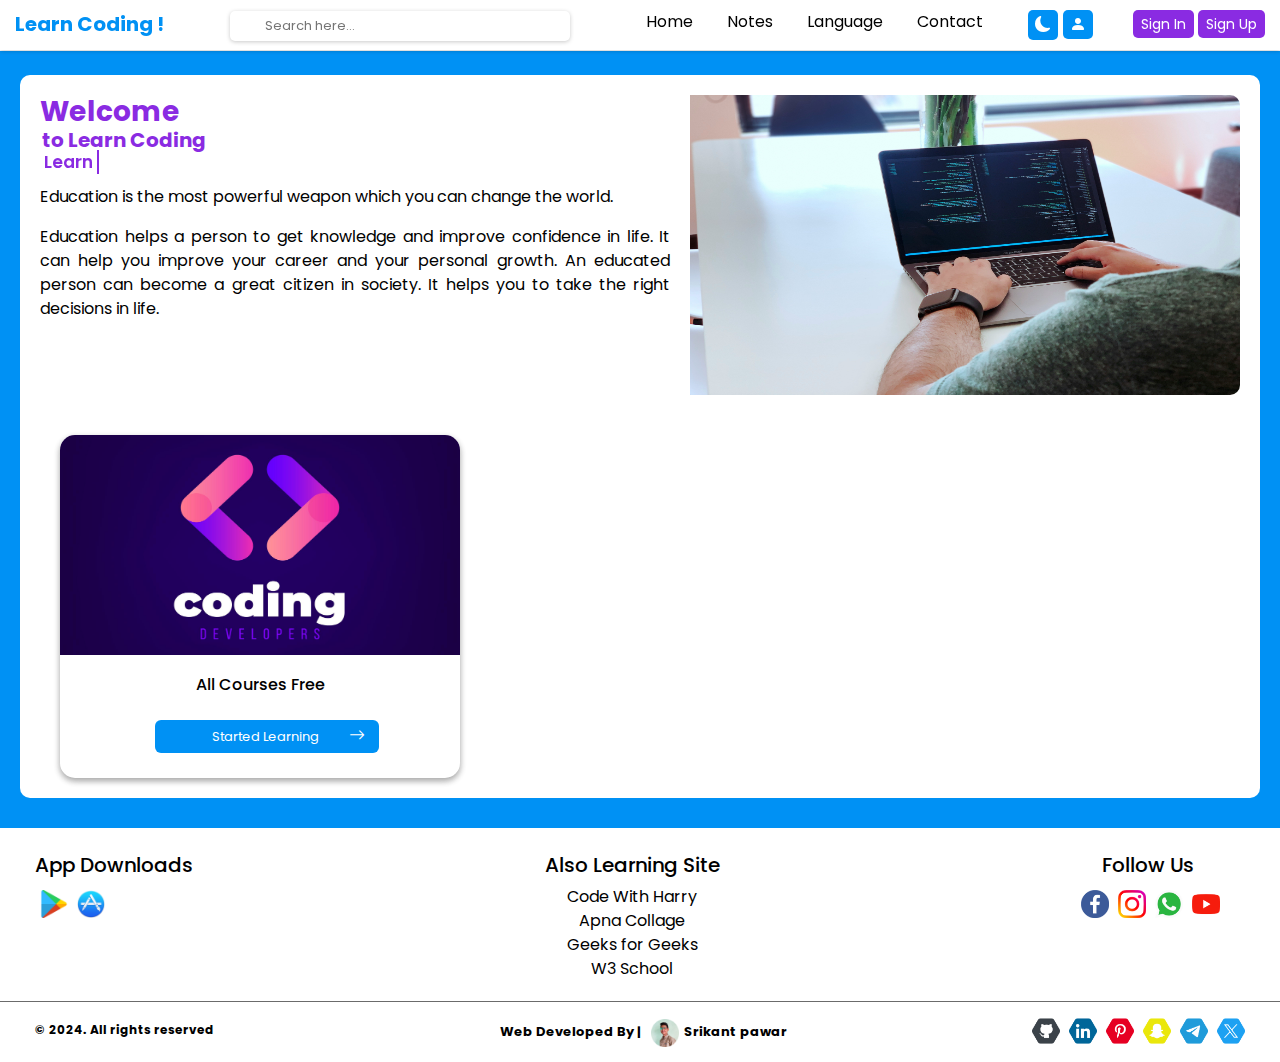
<file: index.html>
<!DOCTYPE html>
<html lang="en">
<head>
    <meta charset="UTF-8">
    <meta name="viewport" content="width=device-width, initial-scale=1.0">
    <!-- links -->
    <link href="style.css" rel="stylesheet">
    <link rel="icon" type="Learn-icon" href="/img/Logo (1).ico">
    
    <link href="//maxcdn.bootstrapcdn.com/bootstrap/4.1.1/css/bootstrap.min.css" rel="stylesheet" id="bootstrap-css">
    <script src="//maxcdn.bootstrapcdn.com/bootstrap/4.1.1/js/bootstrap.min.js"></script>
    <script src="//cdnjs.cloudflare.com/ajax/libs/jquery/3.2.1/jquery.min.js"></script>
    <link rel="stylesheet" href="https://unicons.iconscout.com/release/v4.0.0/css/line.css" />
    <link rel="stylesheet" href="https://cdn.jsdelivr.net/npm/bootstrap-icons@1.11.3/font/bootstrap-icons.min.css">
    <link rel="stylesheet" href="https://stackpath.bootstrapcdn.com/bootstrap/4.5.2/css/bootstrap.min.css">
    <title>Learn Coding !📚</title>
</head>
<body style="background-color:var(--body-color);" onload="onload()">
    <div class="header">
        <div class="name-logo">
        <a href="" style="text-decoration: none;"><text>Learn Coding !</text></a>
        </div>
        <div class="input-box">
            <i class="uil uil-search"></i>
            <input type="text" placeholder="Search here..." />
          </div>
        <div class="list">
            <li>
                <a href="/index.html">Home</a>
                <a href="/Nav/Notes/Notes.html">Notes</a>
                <a href="">Language</a>
                <a href="/Nav/Contact us/contact.html">Contact</a>
            </li>
        </div>
        <div class="search-1">
            <i class="bi bi-moon-fill" onclick="darkmode()" id="iconl"></i>
        </div>
            <div class="Menu">
                <i class="bi bi-person-fill" id="toggleDark"></i>
                <div class="List" id="List">
                    <li><a href="#">Home</a></li>
                    <li><a href="#">Pune</a></li>
                    <li><a href="#">Nagpur</a></li>
                    <li><a href="#">Nashik</a></li>
                </div>
            </div>


        <div class="login">
            <a href="/login-d/login.html" style="margin-left: 10px;">Sign In</a>
            <a href="/login-d/register.html">Sign Up</a>
        </div>
    </div>
    <div class="header-1"></div>
    <div class="main">
        <div class="card-1">
            <div class="card-1-1">
                <h3 style="color: blueviolet;font-weight: bold;">Welcome</h3>
                <h5 style="color: blueviolet;font-weight: bold;margin-top: -9px;margin-bottom: -2px;margin-left: 2px;">to Learn Coding</h5>
                <div class="container">
                    <span class="text first-text" style="margin-left: -11px;margin-top: -9px;">Learn</span>
                    <span class="text sec-text">SQL</span>
                </div>
                <p style="margin-top: 10px;">Education is the most powerful weapon which you can change the world.</p>
                <p>Education helps a person to get knowledge and improve confidence in life. It can help you improve your career and your personal growth. An educated person can become a great citizen in society. It helps you to take the right decisions in life.</p>
            </div>
            <div class="card-1-2">
                <img src="./img/manwithcode.jpg" alt="">
            </div>
        </div>
        <div class="card-l">
            <div class="card-l-1">
            <img src="/img/learn-coding-img.png" alt="">
            <h6 style="margin-top: 20px;color: var(--secondary-color);">All Courses Free </h6>
            <a href="/Nav/Language/">Started Learning </a><i class="bi bi-arrow-right" style="margin-bottom: -7px;"></i>
        </div>
    </div>
</div>
    <!-- -----------------------------------  Bottom ------------------------------------------>
    <div class="bottom">
        <div class="bottom-1">
            <div class="bottom-1-1">
                <h5 style="color: var(--secondary-color);">App Downloads</h5>
                <a href="https://play.google.com/store/games" hreflang="playstore"><img class="app-img" src="/img/playstore.png" alt="play store"></a>
                <a href="https://www.apple.com/in/app-store/"><img class="app-img" src="/img/appstore.png" alt="apple store"></a>
            </div>
            <div class="bottom-1-2">
                <h5>Also Learning Site</h5>
                <li><a href="https://www.codewithharry.com/">Code With Harry</a></li>
                <li><a href="https://www.apnacollege.in/">Apna Collage</a></li>
                <li><a href="https://www.geeksforgeeks.org/">Geeks for Geeks</a></li>
                <li><a href="https://www.w3schools.com/">W3 School</a></li>
            </div>
            <div class="bottom-1-3">
                <h5 style="text-align: center;">Follow Us</h5>
                <li style="list-style: none;">
                    <a href=""><img class="app-img" src="/img/facebook-2870.png" alt=""></a>
                    <a href=""><img class="app-img" src="/img/instagram-logo-8869.png" alt=""></a>
                    <a href=""><img class="app-img" src="/img/whatsapp-logo-2449.png" alt=""></a>
                    <a href=""><img class="app-img" src="/img/youtube-141.png" alt=""></a>
                </li>
            </div>
        </div>
        <div class="line"></div>
        <div class="bottom-2">
            <div class="bottom-2-1">
                <text style="color: var(--secondary-color);font-weight:bold;">© 2024. All rights reserved</text>
            </div>
            <div class="bottom-2-2">
                <text style="color: var(--secondary-color);font-weight:bold;">Web Developed By |<img class="app-img-1" src="/img/lk.png" alt=""><a href="/login-d/about/index.html">Srikant pawar</a></text>
            </div>
            <div class="bottom-2-3">
                <li style="list-style: none;">
                    <a href=""><img class="app-img-2" id="github" src="/LD/github.png" alt=""></a>
                    <a href=""><img class="app-img-2" id="linkedin" src="/LD/linkedin.png" alt=""></a>
                    <a href=""><img class="app-img-2" id="pinterest" src="/LD/pinterest.png" alt=""></a>
                    <a href=""><img class="app-img-2" id="snapchat" src="/LD/snapchat-yellow-hexagon-logo-20884.png" alt=""></a>
                    <a href=""><img class="app-img-2" id="telegram" src="/LD/telegram.png" alt=""></a>
                    <a href=""><img class="app-img-2" id="twitterx" src="/LD/twitter-x.png" alt=""></a>
                </li>
            </div>
        </div>
    </div>
    <!-- ------------------------------- Java Script Edit ------------------------------------------- -->
    <script src="index.js"> </script>
</body>
</html>
<!-- ------------------------------- Style ------------------------------>
<style>
    .web-logo:hover{
    text-decoration: none;
    text-shadow: 0px 0px 2px #0091F4;
}

</style>
<!--------------------------------- Script --------------------------------------------->
<script>
    const text = document.querySelector(".sec-text");
        const textLoad = () => {
            setTimeout(() => {
                text.textContent = "C";
            }, 0);
            setTimeout(() => {
                text.textContent = "Java";
            }, 4000);
            setTimeout(() => {
                text.textContent = "Python";
            }, 8000); //1s = 1000 milliseconds
        }
        textLoad();
        setInterval(textLoad, 12000);
</script>
</file>
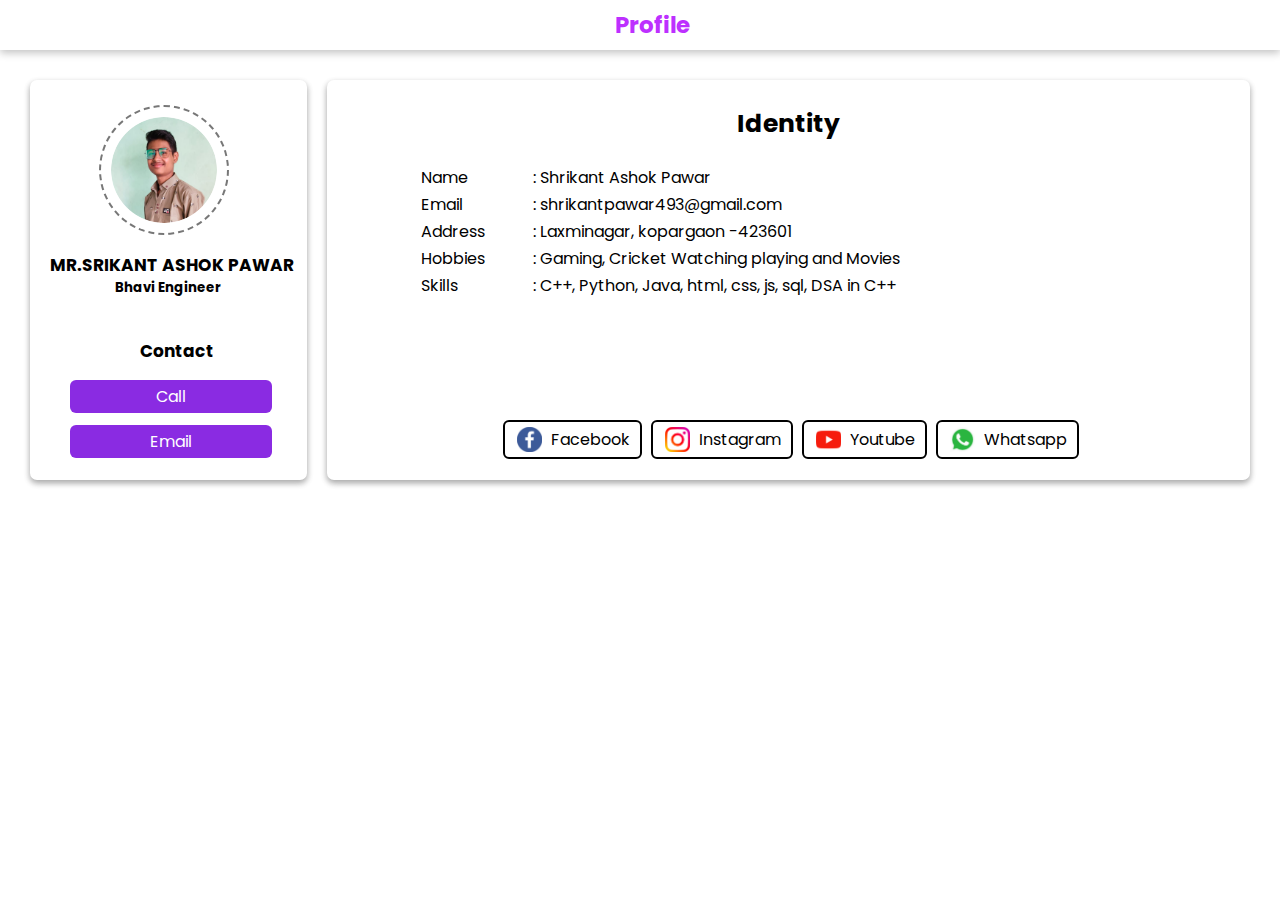
<file: login-d/about/index.html>
<!DOCTYPE html>
<html lang="en">
<head>
    <meta charset="UTF-8">
    <link rel="web-logo" href="/img/Logo (1).ico">
    <meta name="viewport" content="width=device-width, initial-scale=1.0">
    <link rel="stylesheet" href="style.css" >
    <title>About | Developer</title>
</head>
<body onload="onload()">
    <div class="container">
        <text>Profile</text>
        <div class="dl">
        </div>
    </div>
    <div class="card_panel">
        <div class="card">
            <img src="/img/lk.png">
            <text>MR.SRIKANT ASHOK PAWAR</text>
            <h5>Bhavi Engineer</h5>
            <div class="mc">
                <text >Contact</text>
                <li><a href="tel:+8862007036">Call</a></li>
                <li><a href="mailto:shrikantpawar493@gmail.com" style="padding: 5px 80px 5px 80px;">Email</a></li>
            </div>
        </div>
        <div class="identity_panel">
            <div class="table_1">
                <div class="id"><text>Identity</text></div>
                <table>
                    <tr style="margin-left: 20px;">
                        <td>Name</td>
                        <td>: </td>
                        <td> Shrikant Ashok Pawar</td>
                    </tr>
                    <tr>
                        <td>Email</td>
                        <td>: </td>
                        <td> shrikantpawar493@gmail.com</td>
                    </tr>
                    <tr>
                        <td>Address</td>
                        <td>: </td>
                        <td> Laxminagar, kopargaon -423601</td>
                    </tr>
                    <tr>
                        <td>Hobbies</td>
                        <td>: </td>
                        <td> Gaming, Cricket Watching playing and Movies </td>
                    </tr>
                    <tr>
                        <td>Skills</td>
                        <td>: </td>
                        <td> C++, Python, Java, html, css, js, sql, DSA in C++</td>
                    </tr>
                </table>
            </div>
            <div class="social">
                <li>
                    <a href="https://www.facebook.com/srikant.pawar.9279?mibextid=D4KYlr" target="main"><img src="/img/facebook-2870.png" alt="">Facebook</a>
                    <a href="https://www.instagram.com/srikant.pawar_45" target="main"><img src="/img/instagram-logo-8869.png" alt="">Instagram</a>
                    <a href="https://youtube.com/@shrikantpawar378" target="main"><img src="/img/youtube-141.png" alt="">Youtube</a>
                    <a href="https://wa.me/918862007036" target="main"><img src="/img/whatsapp-logo-2449.png" alt="">Whatsapp</a>
                </li>
            </div>
        </div>
    </div>
    <script src="/index.js"></script>
</body>
</html>

<script >
function darkmode() {
    const wasDarkmode = localStorage.getItem('darkmode') === 'true';
    localStorage.setItem('darkmode', !wasDarkmode);
    const element = document.body;
    element.classList.toggle('dark-theme', !wasDarkmode);
}

function onload() {
    document.body.classList.toggle('dark-theme', localStorage.getItem('darkmode') === 'true');
}
</script>
</file>
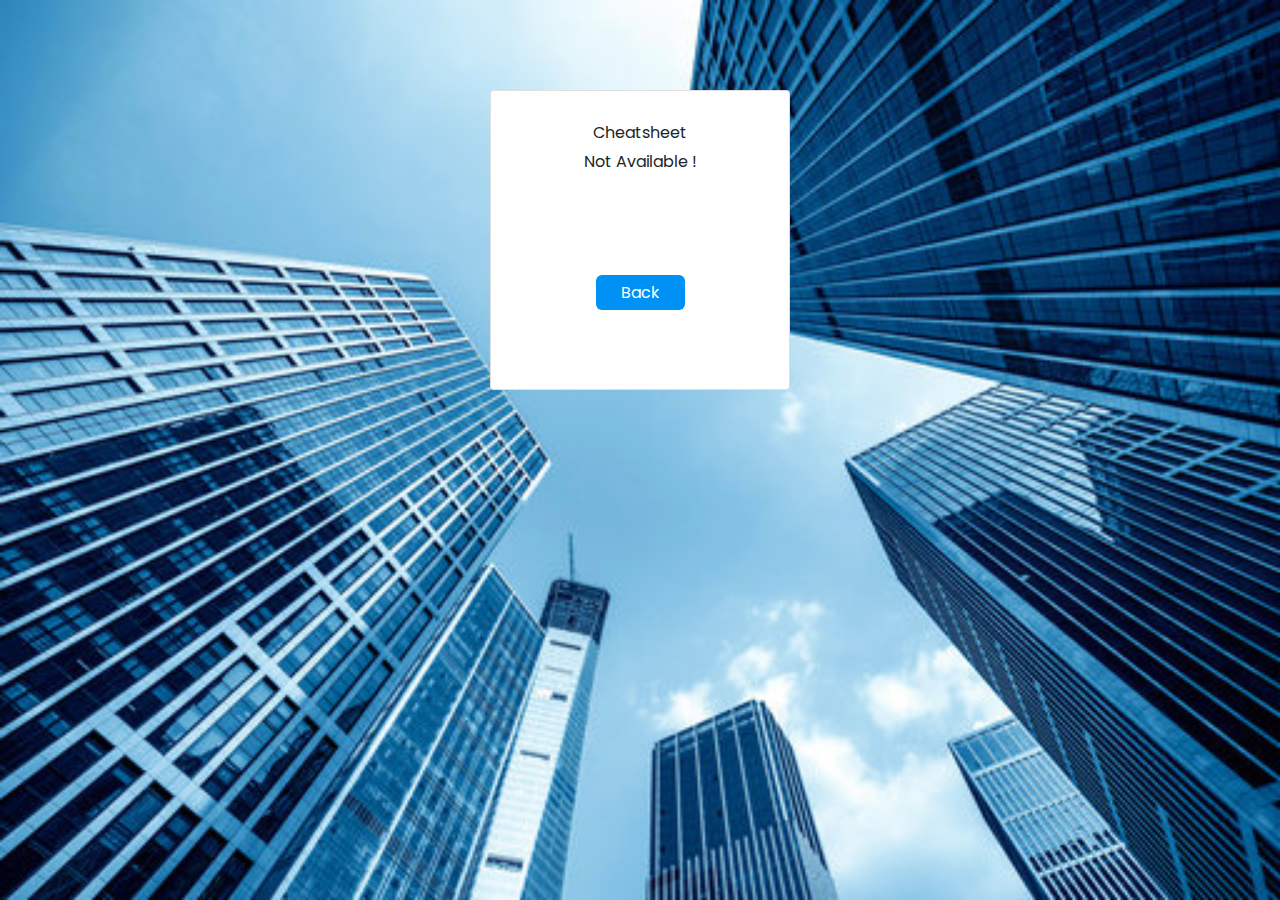
<file: NA.html>
<!DOCTYPE html>
<html lang="en">
<head>
    <meta charset="UTF-8">
    <link rel="stylesheet" href="/NA.css">
    <link rel="stylesheet" href="https://cdn.jsdelivr.net/npm/bootstrap-icons@1.11.3/font/bootstrap-icons.min.css">
    <link rel="stylesheet" href="https://stackpath.bootstrapcdn.com/bootstrap/4.5.2/css/bootstrap.min.css">
    <meta name="viewport" content="width=device-width, initial-scale=1.0">
    <title>Not Available</title>
</head>
<body>
    <div class="card">
        <text style="margin-top: 30px;">
            Cheatsheet
        </text>
        <text class="na">
            Not Available !
        </text>
        <div class="btn">
            <a href="./Nav/Notes/Notes.html" title="back">Back</a>
        </div>
    </div>
</body>
</html>
</file>
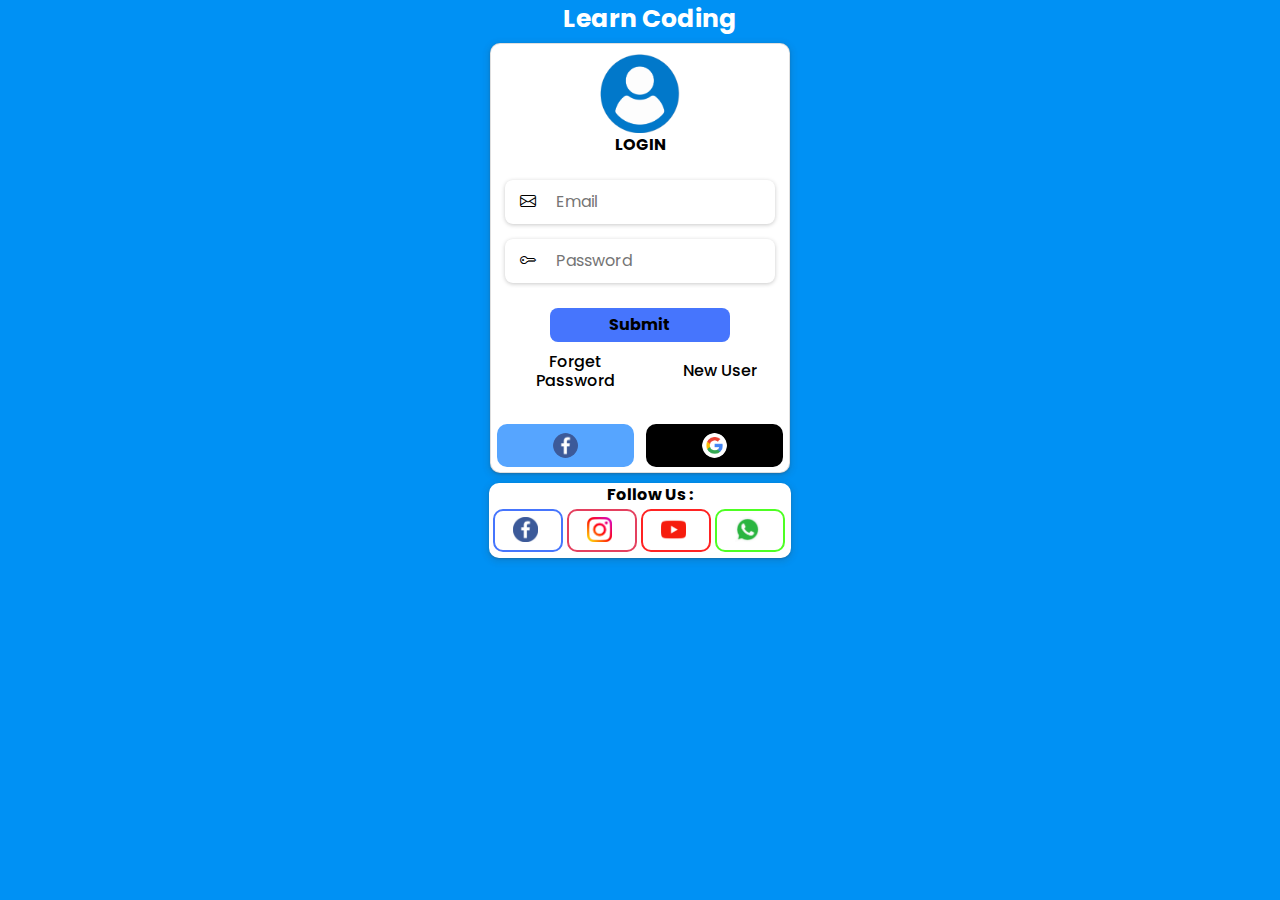
<file: login-d/login.html>
<!DOCTYPE html>
<html lang="en" >
<head>
    <meta charset="UTF-8">
    <meta name="viewport" content="width=device-width, initial-scale=1.0">
    <link rel="stylesheet" href="https://cdn.jsdelivr.net/npm/bootstrap-icons@1.11.3/font/bootstrap-icons.min.css">
    <link rel="stylesheet" href="https://stackpath.bootstrapcdn.com/bootstrap/4.5.2/css/bootstrap.min.css">
    <link href="login.css" rel="stylesheet">
    <script src="/index.js"></script>
    <title>Login || Dox File</title>
</head>
<body onload="onload()">
   <div class="page-title-t"><text class="page-title" style="color: rgb(255, 255, 255);">Learn Coding</text></div>
    <div class="card" >
        <img class="user-l" style="margin-top: 10px;" src="/img/user.png">
    <text class="user" style="margin-bottom: 23px;" >LOGIN</text>
    <div class="em" style="margin-bottom: 15px;">
        <i class="bi bi-envelope"><input class="box" type="email" title="Email" placeholder="Email" required></i></div>
    <div class="pass">
        <i class="bi bi-key"><input class="box" type="password" title="Password" placeholder="Password" required></i>
    </div>
    
    <a href="#" class="btn-1" title="Submit" style="text-decoration: none;">Submit</a>
    <div class="p11">
    <a href="#" class="pl" title="Forget Password" style="margin-right: 0px;"><h6>Forget Password</h6></a>
    <a href="/login-d/register.html" class="pl" title="New User"><h6>New User</h6></a>
</div>
<div class="app-login">
    <a href="#" target="main" title="Facebook" class="btn-n" ><img src="/img/facebook-2870.png"></a>
    <a href="#" target="main" title="Google" class="btn-m" ><img style="height: 25px;width: 25px;" src="/img/Google.png"></a>
</div>
    </div>
    <div class="follow-us">
        <!-- <a href="https://www.facebook.com/srikant.pawar.9279?mibextid=D4KYlr" target="main"><img src="/img/facebook.png" title="facebook"></a>
        <a href="https://www.instagram.com/srikant.pawar_45" target="main"><img src="/img/instagram.png"title="instagram"></a> -->
        <!-- <a href="https://www.facebook.com/srikant.pawar.9279?mibextid=D4KYlr" target="main"><button class="btn" title="Facebook" style="margin-left: 4px;"><img src="/img/facebook-logo-2163.png">Facebook</button></a>
        <a href="https://www.instagram.com/srikant.pawar_45"  target="main"><button class="btn" title="Instagram"><img src="/img/instagram-2165.png">Instagram</button></a>
        <a href="https://youtube.com/@shrikantpawar378"  target="main"><button class="btn" title="Youtube"><img src="/img/youtube-2176.png">YouTube</button></a> -->
        <div class="follow-us-n"><text>Follow Us :</text></div>
        <a href="https://www.facebook.com/srikant.pawar.9279?mibextid=D4KYlr" target="main" title="Facebook" class="btn" style="border-color: #4675FD;"><img src="/img/facebook-2870.png"></a>
        <a href="https://www.instagram.com/srikant.pawar_45" target="main" title="Instagram" class="btn" style="margin-left: 0px;border-color: #E4405F ;"><img src="/img/instagram-logo-8869.png"></a>
        <a href="https://youtube.com/@shrikantpawar378" target="main" title="Youtube" class="btn" style="margin-left: 0px;border-color: #FF2323;"><img src="/img/youtube-141.png"></a>
        <a href="https://wa.me/8862007036" target="main" title="Whatsapp" class="btn" style="margin-left: 0px;border-color: #4EFF23;"><img src="/img/whatsapp-logo-2449.png"></a>
</div>
</body>
</html>
</file>
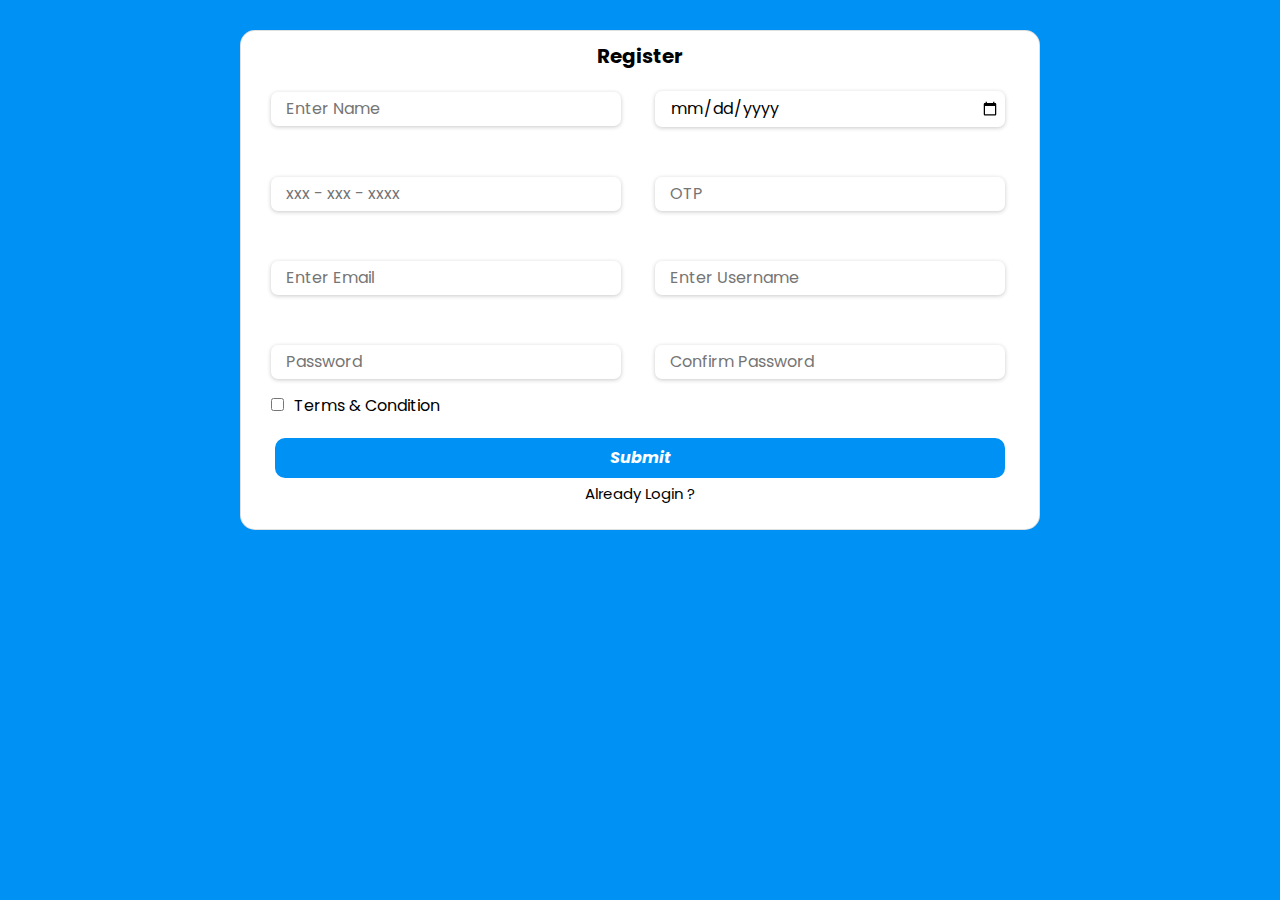
<file: login-d/register.html>
<!DOCTYPE html>
<html lang="en">
<head>
    <meta charset="UTF-8">
    <link rel="stylesheet" href="register.css">
    <link rel="stylesheet" href="https://cdn.jsdelivr.net/npm/bootstrap-icons@1.11.3/font/bootstrap-icons.min.css">
    <link rel="stylesheet" href="https://stackpath.bootstrapcdn.com/bootstrap/4.5.2/css/bootstrap.min.css">
    <meta name="viewport" content="width=device-width, initial-scale=1.0">
    <title>Register || DoX File</title>
</head>
<body style="background-color: var(--body-color);" onload="onload()">
    <div class="card" style="background-color: var(--card-color);">
        <text class="r-logo" style="color: var(--black-color);">Register</text>
        <div class="card-1">
            <input type="text" placeholder="Enter Name" style="margin-left: 20px;" >
            <input type="date" style="margin-left: 30px;">
        </div>
        <div class="card-2">
            <input type="tel"placeholder="xxx - xxx - xxxx" style="margin-left: 20px;" pattern="[0-9]{3}-[0-9]{3}-[0-9]{4}" required class="num">
            <input type="text"placeholder="OTP " style="margin-left: 30px;"required>
        </div>
        <div class="card-3">
            <input type="email" placeholder="Enter Email" style="margin-left: 20px;"required>
            <input type="text"placeholder="Enter Username" style="margin-left: 30px;"required class="user" pattern="{a-z}(4,6)" maxlength="8">
        </div>
        <div class="card-4">
            <input type="text" placeholder="Password" style="margin-left: 20px;"required>
            <input type="text"placeholder="Confirm Password" style="margin-left: 30px;"required>
        </div>
        <div class="card-5" style="display:inline-block ;">
            <li><input type="checkbox"  style="margin-left: 30px;"><a href="" style="margin-left: 10px;">Terms & Condition</a></li>
        </div>
        <a required><button>Submit</button></a>
        <a href="login.html" class="r-l" >Already Login ?</a>
    </div>
</body>
</html>
<script src="/index.js"></script>
<style>
    body{
        font-family: 'poppins', sans-serif;
    }
    .card{
        border-radius: 15px;
    }
    .card-5{
        margin-top: 15px;
    }
    .card-5 li{
        list-style: none;
    }
    .card a button{
        height: 40px;
        width: 730px;
        margin-left: 30px;
        margin-right: 30px;
        margin-top: 20px;
        border-radius: 10px;
        outline: none;
        border: none;
        background-color: var(--button-bg-color);
        color: var( --button-tx-color);
        font-weight: bold;
        font-style: oblique;
    }
    .card a{
        align-items: center;
        text-align: center;
        
    }
    .r-l{
        text-align: center;
        font-size: 15px;
        margin-top: 5px;
        color: var(--black-color);
    }
    .r-l:hover{
        color: var(--black-color);
    }
    .num:valid{
        border-color: greenyellow;
    }
    .num:focus:invalid{
        border-color: red;
    }
    .user:valid{
        border-color: green;
    }
    .user:focus:invalid{
        border-color: red;
    }

</style>
</file>
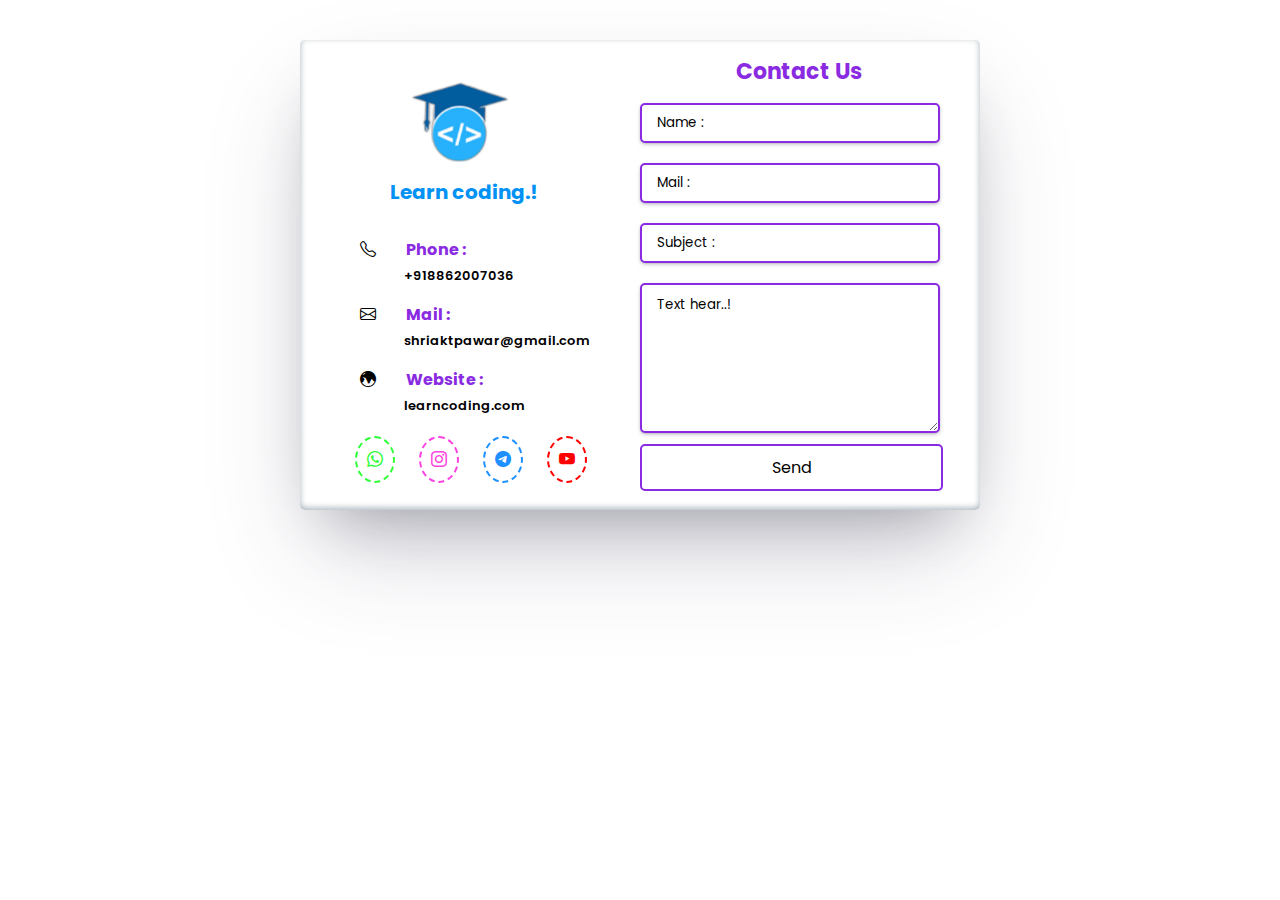
<file: Nav/Contact us/contact.html>
<!DOCTYPE html>
<html lang="en">
<head>
    <meta charset="UTF-8">
    <link rel="stylesheet" href="https://cdn.jsdelivr.net/npm/bootstrap-icons@1.11.3/font/bootstrap-icons.min.css">
    <link rel="stylesheet" href="https://cdn.jsdelivr.net/npm/bootstrap-icons@1.11.3/font/bootstrap-icons.min.css">
    <!-- <link href="https://cdn.jsdelivr.net/npm/bootstrap@5.3.3/dist/css/bootstrap.min.css" rel="stylesheet" integrity="sha384-QWTKZyjpPEjISv5WaRU9OFeRpok6YctnYmDr5pNlyT2bRjXh0JMhjY6hW+ALEwIH" crossorigin="anonymous"> -->
    <!-- <link href="https://cdn.jsdelivr.net/npm/bootstrap@5.0.2/dist/css/bootstrap.min.css" rel="stylesheet" integrity="sha384-EVSTQN3/azprG1Anm3QDgpJLIm9Nao0Yz1ztcQTwFspd3yD65VohhpuuCOmLASjC" crossorigin="anonymous"> -->
    <!-- <link href="https://cdn.jsdelivr.net/npm/bootstrap@5.2.3/dist/css/bootstrap.min.css" rel="stylesheet" integrity="sha384-rbsA2VBKQhggwzxH7pPCaAqO46MgnOM80zW1RWuH61DGLwZJEdK2Kadq2F9CUG65" crossorigin="anonymous"> -->
    <link rel="stylesheet" href="contact.css">
    
    <meta name="viewport" content="width=device-width, initial-scale=1.0">
    <title>Contact</title>
</head>
<body onload="onload()">
    <div class="card">
        <div class="card-1">
            <img src="/img/Logo.png">
            <div class="card-1-1">
                <text style="color:#0091F4;font-weight: bold;">Learn coding.!</text>
                <li><div class="info" style="display: flex;margin-left: 40px;margin-top: 30px;"><i class="bi bi-telephone"></i><h4 style="margin-left: 30px;color: var(--blueviolet-color);">Phone :</h4></div><text class="info-text">+918862007036</text></li>
                <li><div class="info" style="display: flex;margin-left: 40px;"><i class="bi bi-envelope"></i><h4 style="margin-left: 30px;color: var(--blueviolet-color);">Mail :</h4></div><text class="info-text">shriaktpawar@gmail.com</text></li>
                <li><div class="info" style="display: flex;margin-left: 40px;"><i class="bi bi-globe-central-south-asia"></i><h4 style="margin-left: 30px;color: var(--blueviolet-color);">Website :</h4></div><text class="info-text">learncoding.com</text></li>
            </div>
            <div class="social">
                <li>
                    <a href=""><i class="bi bi-whatsapp" style="color: rgb(47, 255, 57);border: 2px dashed rgb(47, 255, 57);background-color: var(--white);"></i></a>
                    <a href=""><i style="color: rgb(252, 67, 224);border: 2px dashed  rgb(252, 67, 224);background-color: var(--white);" class="bi bi-instagram"></i></a>
                    <a href=""><i style="color: dodgerblue;border: 2px dashed  dodgerblue;background-color: var(--white);" class="bi bi-telegram"></i></a>
                    <a href=""><i style="color: red;border: 2px dashed  red;background-color: var(--white);" class="bi bi-youtube"></i></a>
                </li>
            </div>
        </div>
        <div class="card-2">
            <text>Contact Us</text>
            <input title="Name" placeholder="Name :" type="text" style="margin-top: 15px;" required>
            <input title="Mail" placeholder="Mail :" type="email" required>
            <input title="Subject" placeholder="Subject :" type="text" required>
            <textarea placeholder="Text hear..!" required></textarea>
            <a class="send"contact>Send</a>
        </div>
    </div>
</body>
</html>
<script src="/index.js"></script>
<style>

    .social{
        display: flex;
    }
</style>
</file>
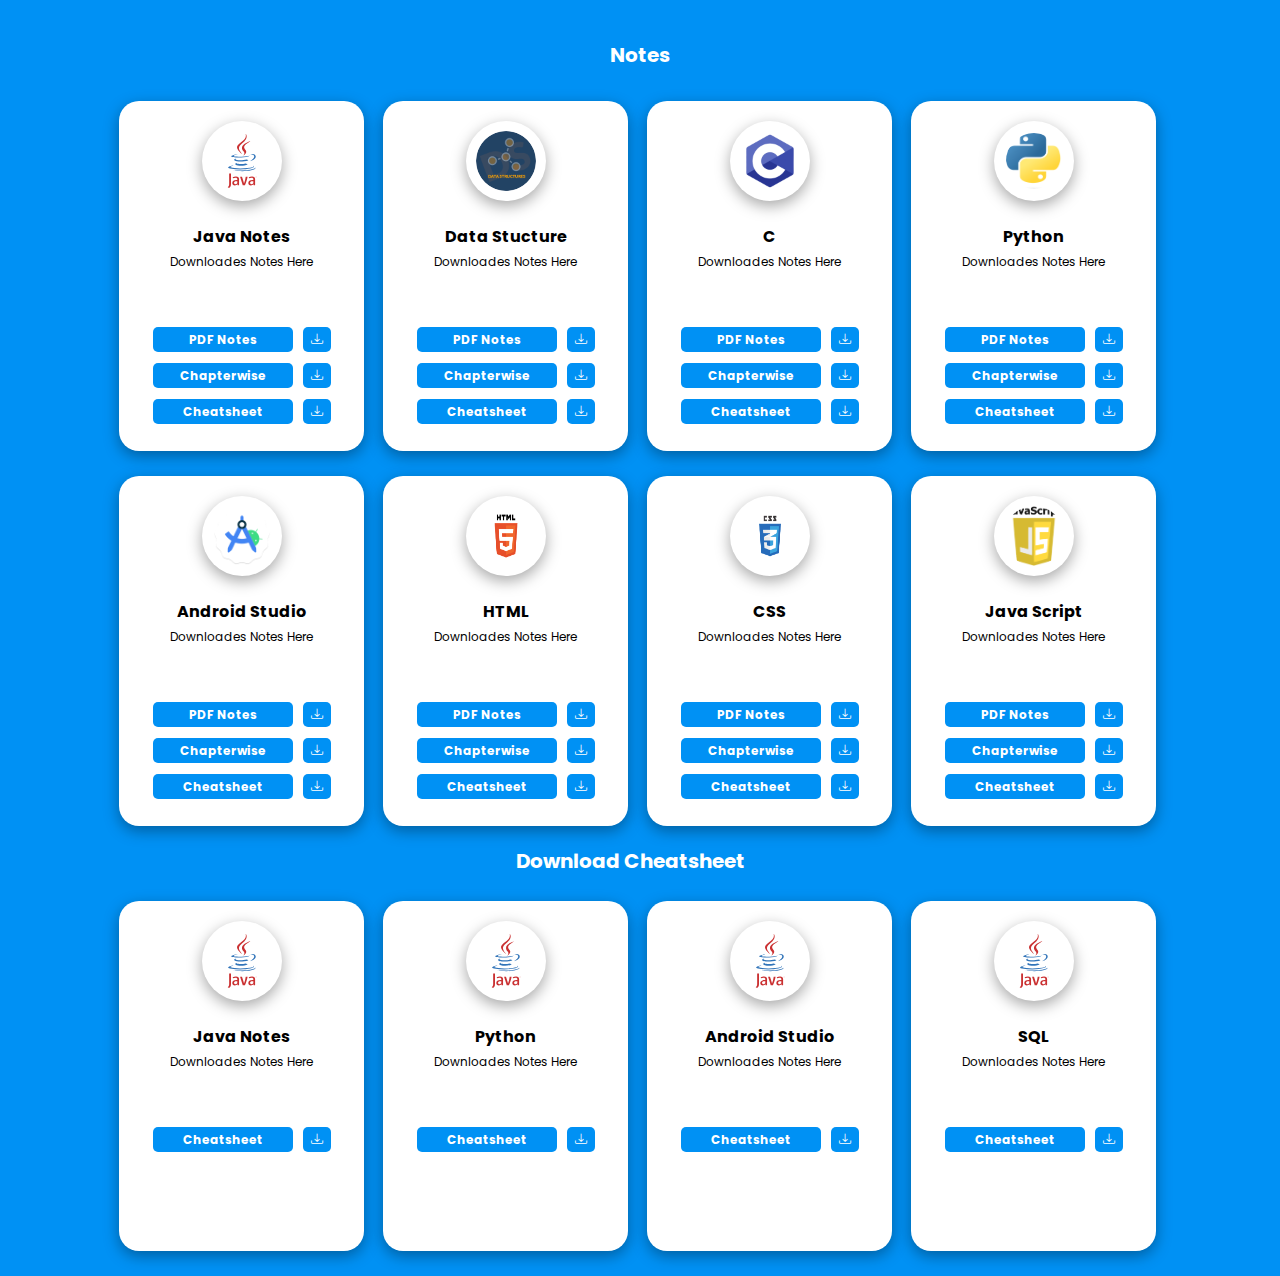
<file: Nav/Notes/Notes.html>
<!DOCTYPE html>
<html lang="en">
<head>
    <meta charset="UTF-8">
    <link rel="stylesheet" href="/Nav/Notes/notes.css">
    
    <link rel="icon" type="Learn-icon" href="/img/Logo (1).ico">
    <link rel="stylesheet" href="https://cdn.jsdelivr.net/npm/bootstrap-icons@1.11.3/font/bootstrap-icons.min.css">
    <link rel="stylesheet" href="https://stackpath.bootstrapcdn.com/bootstrap/4.5.2/css/bootstrap.min.css">
    <meta name="viewport" content="width=device-width, initial-scale=1.0">
    <title>Notes</title>
</head>
<body onload="onload()" style="background-color: var(--body-color);">
    
        <text class="note" style="padding: 20px 0px 0px 0px;">Notes</text>
        <div class="inline">
                <!--------------------- Java ------------------------->
                <div class="main">
                    <div class="inline-c-1 ">
                        <img src="/language-logo/java.svg"><br><br>
                        <text class="inline-t">Java Notes</text><br>
                        <text class="inline-t-t">Downloades Notes Here</text>
                        <br><br><br>
                        <a href="/material/notes/Java_Complete_Notes_compressed.pdf#toolbar=0" class="btn">PDF Notes</a><a href="/material/notes/Java_Complete_Notes_compressed.pdf#toolbar=0" download="" class="download" style="padding: 3px 8px 5px 8px;margin-left: 10px;"><i class="bi bi-download"></i></a>
                        <a href="/material/Chapterwise Notes/Java_ChapterWise_Notes.zip" download="" class="btn">Chapterwise Notes</a><a href="/material/Chapterwise Notes/Java_ChapterWise_Notes.zip"download="" class="download"style="padding: 3px 8px 5px 8px;margin-left: 10px;"><i class="bi bi-download"></i></a>
                        <a href="/material/Cheatsheet/Java_Cheatsheet1.pdf#toolbar=0" class="btn">Cheatsheet</a><a href="/material/Cheatsheet/Java_Cheatsheet1.pdf"download="" class="download"style="padding: 3px 8px 5px 8px;margin-left: 10px;"><i class="bi bi-download"></i></a>
                    </div>
                    <div class="inline-c">
                        <!---------------------- Data Stucture -------------------------->
                        <img src="/language-logo/data structure.png"><br><br>
                        <text class="inline-t">Data Stucture</text><br>
                        <text class="inline-t-t">Downloades Notes Here</text>
                        <br><br><br>
                        <a href="/material/notes/DSA_CompleteNotes.pdf#toolbar=0" class="btn">PDF Notes</a><a href="/material/notes/DSA_CompleteNotes.pdf"download="" class="download"style="padding: 3px 8px 5px 8px;margin-left: 10px;"><i class="bi bi-download"></i></a>
                        <a href="/material/Chapterwise Notes/" class="btn">Chapterwise Notes</a><a href="/material/Chapterwise Notes/"download="" class="download"style="padding: 3px 8px 5px 8px;margin-left: 10px;"><i class="bi bi-download"></i></a>                      
                        <a href="/NA.html" class="btn">Cheatsheet</a><a href="/NA.html"download="" class="download"style="padding: 3px 8px 5px 8px;margin-left: 10px;"><i class="bi bi-download"></i></a>
                    </div>
                    <div class="inline-c">
                        <!---------------------- C -------------------------->
                        <img src="/language-logo/c.png"><br><br>
                        <text class="inline-t">C</text><br>
                        <text class="inline-t-t">Downloades Notes Here</text>
                        <br><br><br>
                        <a href="/material/notes/C_Complete_Notes_compressed.pdf#toolbar=0" class="btn">PDF Notes</a><a href="/material/notes/C_Complete_Notes_compressed.pdf"download="" class="download"style="padding: 3px 8px 5px 8px;margin-left: 10px;"><i class="bi bi-download"></i></a>                    
                        <a href="/material/Chapterwise Notes/C_ChapterWise_Notes.zip" download="" class="btn">Chapterwise Notes</a><a href="/material/Chapterwise Notes/C_ChapterWise_Notes.zip"download="" class="download"style="padding: 3px 8px 5px 8px;margin-left: 10px;"><i class="bi bi-download"></i></a>                      
                        <a href="/material/Cheatsheet/C_Cheatsheet.pdf#toolbar=0" class="btn">Cheatsheet</a><a href="/material/Cheatsheet/C_Cheatsheet.pdf"download="" class="download"style="padding: 3px 8px 5px 8px;margin-left: 10px;"><i class="bi bi-download"></i></a>
                    </div>
                    <div class="inline-c">
                        <!---------------------- Python -------------------------->
                        <img src="/language-logo/python.png" style="padding:12px;"><br><br>
                        <text class="inline-t">Python</text><br>
                        <text class="inline-t-t">Downloades Notes Here</text>
                        <br><br><br>
                        <!-- ---------------------------------------- -->
                        <a href="/material/notes/Python_Complete_Notes_compressed.pdf#toolbar=0" class="btn">PDF Notes</a><a href="/material/notes/Python_Complete_Notes_compressed.pdf"download="" class="download"style="padding: 3px 8px 5px 8px;margin-left: 10px;"><i class="bi bi-download"></i></a>                        
                        <a href="/material/Chapterwise Notes/Python_ChapterWise_Notes.zip" download="" class="btn">Chapterwise Notes</a><a href="/material/Chapterwise Notes/Python_ChapterWise_Notes.zip"download="" class="download"style="padding: 3px 8px 5px 8px;margin-left: 10px;"><i class="bi bi-download"></i></a>                  
                        <a href="/material/Cheatsheet/Python_Cheatsheet.pdf#toolbar=0" class="btn">Cheatsheet</a><a href="/material/Cheatsheet/Python_Cheatsheet.pdf"download="" class="download"style="padding: 3px 8px 5px 8px;margin-left: 10px;"><i class="bi bi-download"></i></a>
                    </div>
                
                <div class="inline" style="margin-bottom: 20px;">
                    <!---------------------- Android Studio -------------------------->
                    <div class="inline-c-1 ">
                        <img src="/img/android studio.png"><br><br>
                        <text class="inline-t">Android Studio</text><br>
                        <text class="inline-t-t">Downloades Notes Here</text>
                        <br><br><br>
                        <a href="/material/notes/Android_Complete_Notes_compressed.pdf#toolbar=0" class="btn">PDF Notes</a><a href="/material/notes/Android_Complete_Notes_compressed.pdf"download="" class="download"style="padding: 3px 8px 5px 8px;margin-left: 10px;"><i class="bi bi-download"></i></a>                        
                        <a href="/material/Chapterwise Notes/Android_ChapterWise_Notes.zip" download="" class="btn">Chapterwise Notes</a><a href="/material/Chapterwise Notes/Android_ChapterWise_Notes.zip"download="" class="download"style="padding: 3px 8px 5px 8px;margin-left: 10px;"><i class="bi bi-download"></i></a>                
                        <a href="/NA.html" class="btn">Cheatsheet</a><a href="/NA.html"download="" class="download"style="padding: 3px 8px 5px 8px;margin-left: 10px;"><i class="bi bi-download"></i></a>
                    </div>
                    <div class="inline-c">
                        <!---------------------- HTML -------------------------->
                        <img src="/language-logo/html.png" ><br><br>
                        <text class="inline-t">HTML</text><br>
                        <text class="inline-t-t">Downloades Notes Here</text>
                        <br><br><br>
                        <a href="/material/notes/HTML_Complete_Notes_compressed.pdf#toolbar=0" class="btn">PDF Notes</a><a href="/material/notes/HTML_Complete_Notes_compressed.pdf"download="" class="download"style="padding: 3px 8px 5px 8px;margin-left: 10px;"><i class="bi bi-download"></i></a>
                        
                        <a href="#" class="btn">Chapterwise Notes</a><a href="#"download="" class="download"style="padding: 3px 8px 5px 8px;margin-left: 10px;"><i class="bi bi-download"></i></a>
                       
                        <a href="/material/Cheatsheet/HTML_Cheatsheet.pdf#toolbar=0" class="btn">Cheatsheet</a><a href="/material/Cheatsheet/HTML_Cheatsheet.pdf"download="" class="download"style="padding: 3px 8px 5px 8px;margin-left: 10px;"><i class="bi bi-download"></i></a>
                    </div>
                    <div class="inline-c">
                        <!---------------------- CSS -------------------------->
                        <img src="/language-logo/css.png"><br><br>
                        <text class="inline-t">CSS</text><br>
                        <text class="inline-t-t">Downloades Notes Here</text>
                        <br><br><br>
                        <a href="/material/notes/CSS_Complete_Notes_compressed.pdf#toolbar=0" class="btn">PDF Notes</a><a href="/material/notes/CSS_Complete_Notes_compressed.pdf"download="" class="download"style="padding: 3px 8px 5px 8px;margin-left: 10px;"><i class="bi bi-download"></i></a>
                      
                        <a href="#" class="btn">Chapterwise Notes</a><a href="#"download="" class="download"style="padding: 3px 8px 5px 8px;margin-left: 10px;"><i class="bi bi-download"></i></a>
                       
                        <a href="/material/Cheatsheet/CSS_Cheatsheet.pdf#toolbar=0" class="btn">Cheatsheet</a><a href="/material/Cheatsheet/CSS_Cheatsheet.pdf"download="" class="download"style="padding: 3px 8px 5px 8px;margin-left: 10px;"><i class="bi bi-download"></i></a>
                    </div>
                    <div class="inline-c">
                        <!---------------------- Java Script -------------------------->
                        <img src="/language-logo/js.png" style="padding: 10px;"><br><br>
                        <text class="inline-t">Java Script</text><br>
                        <text class="inline-t-t">Downloades Notes Here</text>
                        <br><br><br>
                        <a href="/material/notes/JS_Chapterwise_Notes_compressed.pdf#toolbar=0" class="btn">PDF Notes</a><a href="/material/notes/JS_Chapterwise_Notes_compressed.pdf"download="" class="download"style="padding: 3px 8px 5px 8px;margin-left: 10px;"><i class="bi bi-download"></i></a>
                        
                        <a href="#" class="btn">Chapterwise Notes</a><a href="#"download="" class="download"style="padding: 3px 8px 5px 8px;margin-left: 10px;"><i class="bi bi-download"></i></a>
                        
                        <a href="/material/Cheatsheet/JavaScript_Cheatsheet.pdf#toolbar=0" class="btn">Cheatsheet</a><a href="/material/Cheatsheet/JavaScript_Cheatsheet.pdf"download="" class="download"style="padding: 3px 8px 5px 8px;margin-left: 10px;"><i class="bi bi-download"></i></a>
                    </div>
                </div>
                
                <div class="name-l">
                    <text>Download Cheatsheet</text>
                </div>
                <div class="inline" style="margin-bottom: 25px;">
                    <div class="inline-c-1 ">
                        <img src="/language-logo/java.svg"><br><br>
                        <text class="inline-t">Java Notes</text><br>
                        <text class="inline-t-t">Downloades Notes Here</text>
                        <br><br><br>
                        <a href="#" class="btn">Cheatsheet</a><a href="#"download="" class="download"style="padding: 3px 8px 5px 8px;margin-left: 10px;"><i class="bi bi-download"></i></a>
                    </div>
                    <div class="inline-c">
                        <img src="/language-logo/java.svg"><br><br>
                        <text class="inline-t">Python</text><br>
                        <text class="inline-t-t">Downloades Notes Here</text>
                        <br><br><br>
                        <a href="#" class="btn">Cheatsheet</a><a href="#"download="" class="download"style="padding: 3px 8px 5px 8px;margin-left: 10px;"><i class="bi bi-download"></i></a>
                    </div>
                    <div class="inline-c">
                        <img src="/language-logo/java.svg"><br><br>
                        <text class="inline-t">Android Studio</text><br>
                        <text class="inline-t-t">Downloades Notes Here</text>
                        <br><br><br>
                        <a href="#" class="btn">Cheatsheet</a><a href="#"download="" class="download"style="padding: 3px 8px 5px 8px;margin-left: 10px;"><i class="bi bi-download"></i></a>
                    </div>
                    <div class="inline-c">
                        <img src="/language-logo/java.svg"><br><br>
                        <text class="inline-t">SQL</text><br>
                        <text class="inline-t-t">Downloades Notes Here</text>
                        <br><br><br>
                        <a href="#" class="btn">Cheatsheet</a><a href="#"download="" class="download"style="padding: 3px 8px 5px 8px;margin-left: 10px;"><i class="bi bi-download"></i></a>
                    </div>
                </div>
            </div>
         </div>   
    
    <script src="/index.js"> </script>
</body>
</html>
<script>
    function darkmode() {
    const wasDarkmode = localStorage.getItem('darkmode') === 'true';
    localStorage.setItem('darkmode', !wasDarkmode);
    const element = document.body;
    element.classList.toggle('dark-theme', !wasDarkmode);
}

function onload() {
    document.body.classList.toggle('dark-theme', localStorage.getItem('darkmode') === 'true');
}
</script>
</file>
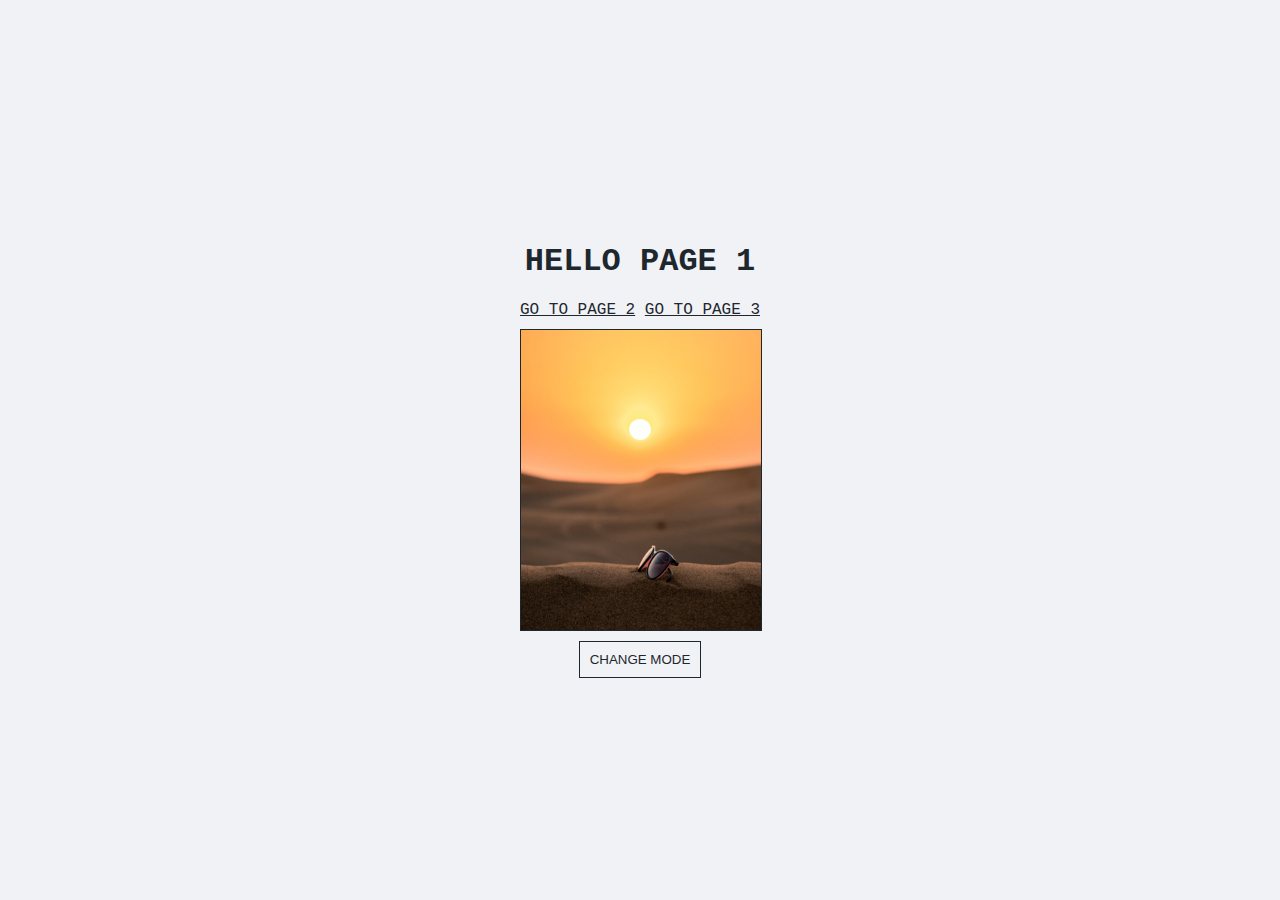
<file: login-d/about/dd/Dark-mode-multiple-pages-main/page_1.html>
<!DOCTYPE html>
<html lang="en">
<head>
    <meta charset="UTF-8">
    <meta http-equiv="X-UA-Compatible" content="IE=edge">
    <meta name="viewport" content="width=device-width, initial-scale=1.0">
    <title>Dark Mode Multiple Pages</title>
    <link rel="stylesheet" href="./css/style.css">
    
</head>
<body onload="onload()">

    <main>

        <div class="container">

            <div class="container-center">
                <h1 class="container__header">HELLO PAGE 1</h1>
                <a href="./page_2.html" class="container__link">GO TO PAGE 2</a>
                <a href="./page_3.html" class="container__link">GO TO PAGE 3</a>
                <div class="container-image"></div>
                <button class="container__btn" onclick="darkmode()">CHANGE MODE</button>
            </div>

        </div>

    </main>
    <script src="./js/script.js"></script>
</body>
</html>
</file>
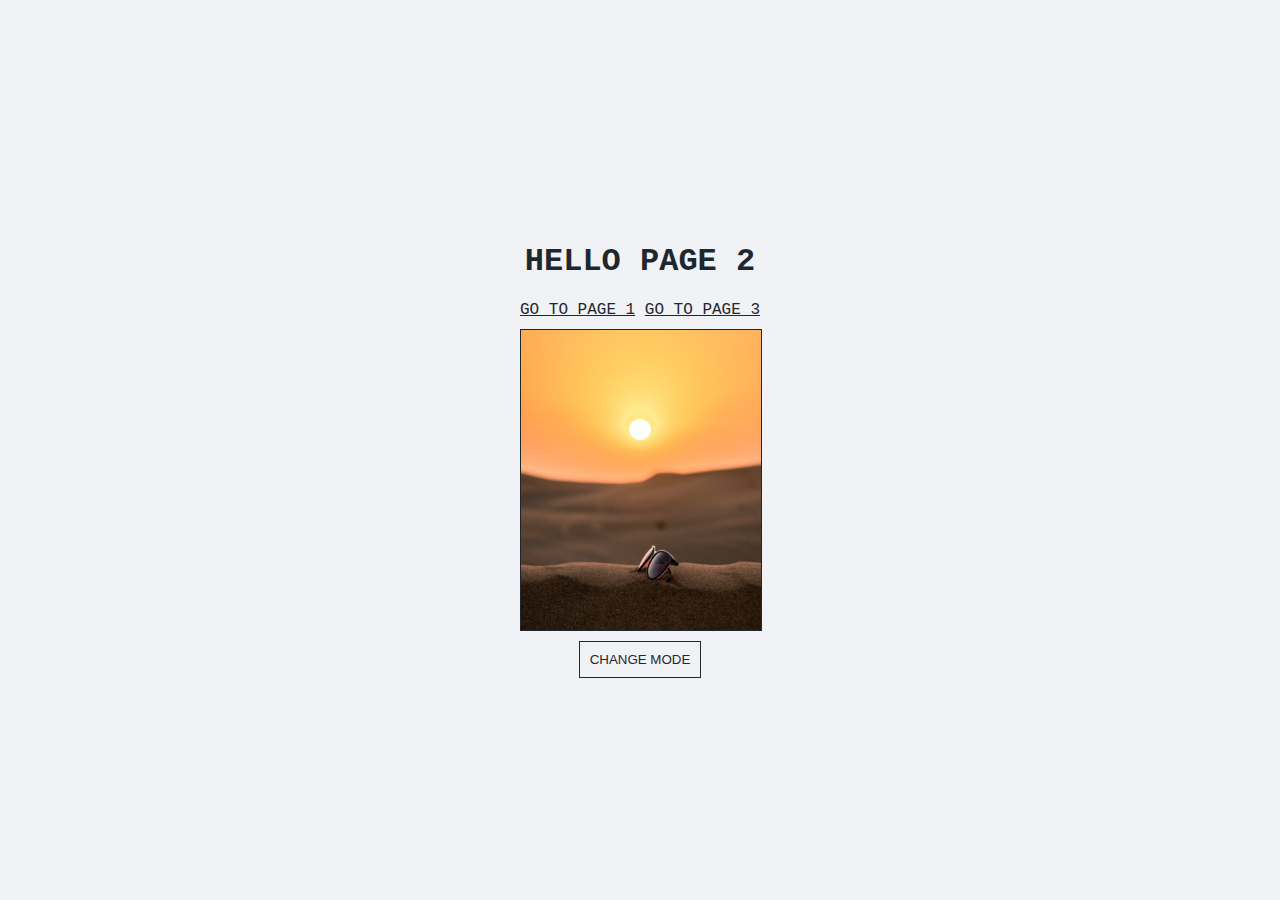
<file: login-d/about/dd/Dark-mode-multiple-pages-main/page_2.html>
<!DOCTYPE html>
<html lang="en">
<head>
    <meta charset="UTF-8">
    <meta http-equiv="X-UA-Compatible" content="IE=edge">
    <meta name="viewport" content="width=device-width, initial-scale=1.0">
    <title>Dark Mode Multiple Pages</title>
    <link rel="stylesheet" href="./css/style.css">
    
</head>
<body onload="onload()">

    <main>

        <div class="container">

            <div class="container-center">
                <h1 class="container__header">HELLO PAGE 2</h1>
                <a href="./page_1.html" class="container__link">GO TO PAGE 1</a>
                <a href="./page_3.html" class="container__link">GO TO PAGE 3</a>
                <div class="container-image"></div>
                <button class="container__btn" onclick="darkmode()">CHANGE MODE</button>
            </div>

        </div>

    </main>
    <script src="./js/script.js"></script>
</body>
</html>
</file>
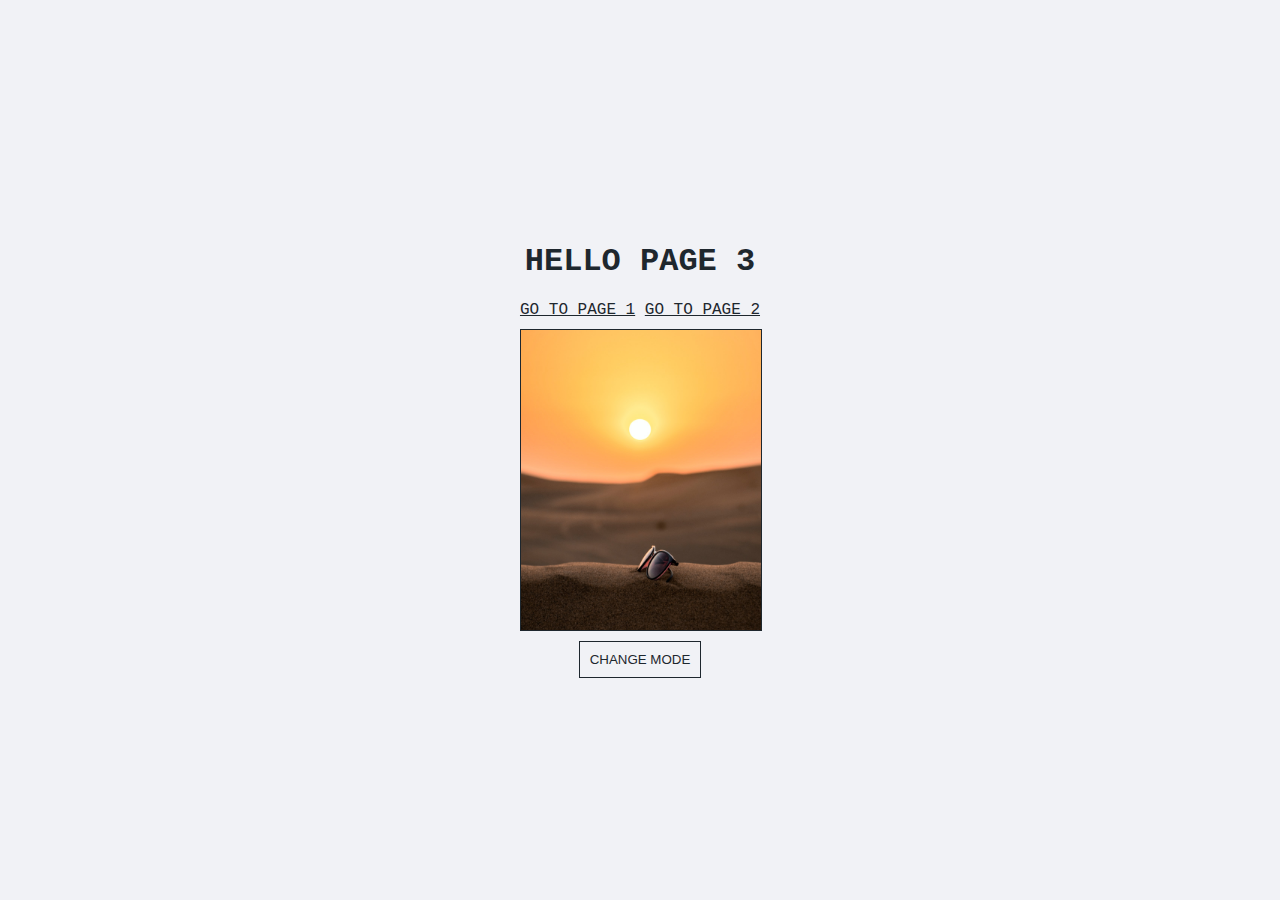
<file: login-d/about/dd/Dark-mode-multiple-pages-main/page_3.html>
<!DOCTYPE html>
<html lang="en">
<head>
    <meta charset="UTF-8">
    <meta http-equiv="X-UA-Compatible" content="IE=edge">
    <meta name="viewport" content="width=device-width, initial-scale=1.0">
    <title>Dark Mode Multiple Pages</title>
    <link rel="stylesheet" href="./css/style.css">
    
</head>
<body onload="onload()">

    <main>

        <div class="container">

            <div class="container-center">
                <h1 class="container__header">HELLO PAGE 3</h1>
                <a href="./page_1.html" class="container__link">GO TO PAGE 1</a>
                <a href="./page_2.html" class="container__link">GO TO PAGE 2</a>
                <div class="container-image"></div>
                <button class="container__btn" onclick="darkmode()">CHANGE MODE</button>
            </div>

        </div>

    </main>
    <script src="./js/script.js"></script>
</body>
</html>
</file>
<file: style.css>
/* color code #0091F4 */
@import url('https://fonts.googleapis.com/css2?family=Poppins:ital,wght@0,100;0,200;0,300;0,400;0,500;0,600;0,700;0,800;0,900;1,100;1,200;1,300;1,400;1,500;1,600;1,700;1,800;1,900&display=swap');
/* Option 2: Import via CSS */
@import url("https://cdn.jsdelivr.net/npm/bootstrap-icons@1.3.0/font/bootstrap-icons.css");
@import url("https://cdn.jsdelivr.net/npm/bootstrap-icons@1.11.3/font/bootstrap-icons.min.css");
::-webkit-scrollbar{
    width: 10px;
}
::-webkit-scrollbar-track{
    background-color: var(--scrollbar-color);
}
::-webkit-scrollbar-thumb{
    background-color: var(--login-color);
    border-radius: 12px;
    background-clip: content-box;
    border: 3px solid transparent
}
::-webkit-scrollbar-thumb:hover{
    background-color: #fff;
}
html{
    scroll-behavior: smooth;
  
}
*{
    margin: 0px;
    padding: 0px;
    box-sizing: border-box;
    font-family: 'poppins', sans-serif;
}
body{
    background-color:var(--body-color);
    min-height: 100%;
   
}
.header{
    background-color: var(--MH-color);
    width: 100%;
    text-decoration: none;
    height: 50px;
    box-shadow: var(--box-shadow);
    display: inline-flex;
    position: sticky;
    top: 0;
}
.name-logo{
    margin-top: 9px;
    position: relative;
}
.name-logo text{
    margin-left: 15px;
    font-weight: bold;
    font-size: 20px;
    color: var(--blue-color);
}
.list{
    margin-left: auto;
    margin-right: 20px;
    margin-top: 10px;
}
/* ----------------- navbar ----------------------- */
.list li{
    list-style: none;
}
.list li a{
    margin-right: 10px;
    color: var(--secondary-color);
}
.list li a:hover{
    text-decoration: none;
    
}
/* ========= */
nav{
    height: 100vh;
    width: 70vw;
    min-width: 600px;
    display: flex;
    align-items: center;
    justify-content: space-around;
    margin: auto;
}
.list li a{
    position: relative;
    text-decoration: none;
    font-family: 'Poppins',sans-serif;
    color: var(--secondary-color);
    padding: 0 10px;
}
.list li a:after{
    content: "";
    position: absolute;
    background-color: blueviolet;
    height: 2px;
    width: 0;
    left: 0;
    bottom: -7px;
    transition: 0.3s;
}
.list li a:hover:after{
    width: 100%;
}
/* ---------- end ------------- */
.search-1{
    display: flex;
    justify-content: center;
    align-items: center;
    height: 30px;
    margin-top: 10px;
}
.search-1 i{
}
#iconl{

}
#iconl,#toggleDark{
    padding: 3px 7px 3px 7px;
    background-color: var(--blue-color);
    border-radius: 5px;
    margin-left: 5px;
    cursor: pointer;
}
#iconl ,#toggleDark {
    color: var(--text-color);
}
.Menu{
    margin-top: 13px;
    height: 30px;
    margin-right: 30px !important;
}
#toggleDark{
    /*margin-top: 80px;*/
}
.List{
    display: none;
    position: absolute;
    margin-top: 15px;
    border-radius: 5px;
    width: 100px;
    list-style: none;
    padding-top: 5px;
    padding-bottom: 5px;
    background-color: #1e272e;
    margin-left: -30px !important;
}
.List:focus{
    margin-top: 15px;
    border-radius: 5px;
    width: 100px;
    list-style: none;
    padding-top: 5px;
    padding-bottom: 5px;
    background-color: #1e272e;
    margin-left: -30px !important;
}
#List li{
    list-style: none;
    width: 100%;
    align-items: center;
    text-align: center;
    padding-top: 5px !important;
    padding-bottom: 5px !important;
}
#List li a{
    text-decoration: none;
    color: white;
    margin-top: 05px;
    margin-bottom: 5px;
    padding: 5px 15px 5px 15px;
    border-radius: 5px;
    background-color: #1e272e;
}
#List li a:hover{
    text-decoration: none;
    color: white;
    margin-top: 05px;
    margin-bottom: 5px;
    padding: 5px 15px 5px 15px;
    border-radius: 5px;
    background-color: #1fa3fb;
}
.bi-search{
  content: "";
}

.login{
    display: inline-block;
    margin-top: 12px;
    margin-right: 5px;
    
}
.login{
    margin-right: 15px;
}
.login a{
    padding: 4px 8px 4px 8px;
    background-color: var(--login-color);
    border-radius: 5px;
    color: var(--text-color);
    font-size: 14px;
    text-decoration: none;
}
.login a:hover{
    text-decoration: none;
    color: var(--text-color);
    background-color: var(--login1-color);
}
:root{
    --line-color:#6b6b6b;
    --search-btn-color:#0091F4;
    --scrollbar-color:#0091F4;
    --login-color:blueviolet;
    --login1-color:rgb(169, 80, 253);
    --primary-color:#ffffff;
    --secondary-color:#000000;
    --p-color:#000000;
    --third-color:#ffffff;
    --body-color:#0091F4;
    --MH-color:#ffffff;
    --inline-color:#ffff;
    --border-color:#ffff;
    --bg-color:#0091F4;
    --text-color:#ffff;
    --text-color-h:#0091F4;
    --search-color:#ffff;
    --blue-color:#0091F4;
    --btn-color:#0091F4;
    --box-shadow: rgba(0, 0, 0, 0.214) 0px 1px 4px, #ffffff 0px 0px 0px 1px;
    --btn-M-color:#0091F4;
    --btn-H-color:#1fa3fb;
    --line-l-color:#0091F4;
    --card-img-color:white;
}
.dark-theme{
    --line-color:#6b6b6b;
    --search-btn-color:#363636;
    --scrollbar-color:#2a2a2a;
    --login1-color:rgb(169, 80, 253);
    --login-color:blueviolet;
    --primary-color:#000000;
    --p-color:#cbcbcbd3;
    --secondary-color:#ffffff;
    --third-color:#0091F4;
    --body-color:#000000;
    --MH-color:#2a2a2a;
    --inline-color:#000000;
    --border-color:#181819;
    --bg-color:#181819;
    --text-color:#ffff;
    --text-color-h:#ffffff;
    --blue-color:#0091F4;
    --search-color:#000000bd;
    --btn-color:#181819;
    --box-shadow: rgba(0, 0, 0, 0.16) 0px 1px 4px, rgb(0, 0, 0) 0px 0px 0px 1px;
    --btn-M-color:#282828;
    --btn-H-color:#0091F4;
    --line-l-color:#5f5f5f;
    --card-img-color:#2f2e2e;
}
/* ----------------- search bar ----------------- */
.input-box {
    position: relative;
    top: 11px;
    height: 30px;
    max-width: 340px;
    width: 100%;
    background: var(--search-color);
    border-radius: 5px;
    margin-left: auto;
    box-shadow: var(--box-shadow);
  }
  .input-box i,
  .input-box .button {
    position: absolute;
    top: 50%;
    transform: translateY(-50%);
  }
  .input-box i {
    left: 5px;
    font-size: 15px;
    color: #707070;
    padding: 3px 4px 3px 4px;
  }
  .input-box i:hover{
    padding: 1px 4px 1px 4px;
    border-radius: 5px;
    cursor: pointer;
    color: var(--third-color);
    background-color: var(--search-btn-color);
  }
  .input-box input {
    height: 100%;
    width: 100%;
    outline: none;
    font-size: 13px;
    font-weight: 400;
    border: none;
    color: var(--secondary-color);
    padding: 0 155px 0 35px;
    background-color: transparent;
  }
  .input-box .button {
    right: 20px;
    font-size: 10px;
    font-weight: 400;
    color: #fff;
    border: none;
    padding: 3px 7px;
    border-radius: 6px;
    background-color: #4070f4;
    cursor: pointer;
  }
  .input-box .button:active {
    transform: translateY(-50%) scale(0.98);
  }
/* ------------------- End ----------------------- */
/* ------------------ main --------------------------- */
.main{
    height: auto;
    width: auto;
    margin-left: 20px;
    margin-right: 20px;
    margin-top: 25px;
    margin-bottom: 30px;
    border-radius: 10px;
    background-color: var(--MH-color);
}
.card-1{
    display: inline-flex;
    padding-top: 20px;
    margin-left: 20px;
    margin-right: 20px;
}
.card-1-1{
    margin-right: 20px;

}
.card-1-1 p{
    text-align: justify;
}
.card-1-2{
    width: auto;
}
.card-1-2 img{
    height: 300px;
    width: 550px;
    border-top-right-radius:10px ;
    border-bottom-right-radius:10px ;
}
.card-l{
    margin-top: 40px;
    width:400px;
    height: auto;
    border-radius: 15px;
    display: inline-flex;
    text-align: center;
    align-items: center;
    margin-left: 40px;
    right: 0;
    padding-bottom: 30px;
    background-color: var(--MH-color);
    margin-bottom: 20px;
    box-shadow: rgba(0, 0, 0, 0.16) 0px 3px 6px, rgba(0, 0, 0, 0.23) 0px 3px 6px;
}
.card-l-1{
    width: 100%;
    border-radius: 15px;
    text-align: center;
    align-items: center;
    margin: auto;
    background-color: var(--MH-color);
    
}
.card-l-1 img{
    width: 100%;
    top: 0;
    height: 220px;
    border-top-left-radius: 15px;
    border-top-right-radius: 15px;
}
.card-l-1 h6{
    margin-bottom: 30px;
}
.card-l-1 a{
    padding: 7px 57px 7px 57px;
    background-color: #0091F4;
    text-decoration: none;
    color: var(--text-color);
    border-radius: 6px;
    font-size: 13px;
    text-align: center;
    align-items: center;
}
.card-l-1 a:hover{
    padding: 7px 59px 7px 59px;
    text-decoration: none;
    color: var(--text-color);
}
.card-l-1 i{
    margin-left: -30px;
    bottom: -9px;
    color: var(--text-color);
    cursor: pointer;
}

.container{
    width: 246px;
    overflow: hidden;
}
.container .text{
    position: relative;
    color: #0091F4;
    font-size: 17px;
    font-weight: 600;
    margin-top: -10px;
}
.container .text.first-text{
    color: var(--login-color);
}
.text.sec-text:before{
    content: "";
    position: absolute;
    top: 0;
    left: 0;
    height: 100%;
    width: 100%;
    background-color: var(--MH-color);
    border-left: 2px solid blueviolet;
    animation: animate 4s steps(12) infinite;
}
p{
    color: var(--secondary-color);
}
/*-------------------- bottom  -----------------------*/
.bottom{
    height: auto;
    width: 100%;
    background-color: var(--MH-color);
    left: 0;
    right: 0;
    bottom: 0;
}
.bottom-1,.bottom-2{
    display: flex;
}
.line{
    width: 100%;
    height: 1px;
    background-color: var(--line-color);
    margin-top: 20px;
}
.bottom-1{
    padding-top: 25px;
    margin-left:35px ;
    margin-right:60px ;
}
.bottom-2{
    margin-top: 15px;
    margin-left:35px ;
    margin-right:35px ;
    padding-bottom: 15px;
}
.bottom-1-2 li{
    list-style: none;
}
.bottom-1-2{
 margin-left: auto;
 padding-right: 5px;
}
.bottom-1-2 li{
    text-align: center;
}
.bottom-1-2 li a{
    color: var(--secondary-color);
    text-decoration: none;
}
.bottom-1-2 li a:hover{
    color: var(--blue-color);
    text-decoration: none;
}
.bottom-2-1 text{
    font-size: 12px;
}
.bottom-2-2 text{
    font-size: 13px;
    margin-top: 5px;
}
.bottom-2-2{
    padding-left: 45px;
}
.bottom-2-2 img{
    margin-top: -3px;
}
.bottom-1-3{
    margin-left: auto;

}
.bottom-1 h5{
    color: var(--secondary-color);
}
.bottom-2-2 text,.bottom-2-2 text img,.bottom-2-2 text img a,.bottom-2-3 li a img{
    display: inline-flex;
}
.bottom-2-2 a{
    color: var(--secondary-color);
    text-decoration: none;
}
.bottom-2-2 a:hover{
    color: #0091F4;
    text-decoration: none;
}
.app-img{
  height: 28px;
  width: 28px;
  margin-top: 5px;
  margin-left: 5px;
}
.bottom-2-2,.bottom-2-3{
    margin-left: auto;
}
.app-img-1{
    height: 28px;
    width: 28px;
    margin-left: 10px;
    margin-right: 5px;
  }
  .app-img-2{
    height: 28px;
    width: 28px;
    margin-left: 5px;
  }
  
/* == End == */
@media only screen and (max-width:1150px) {
    .list{
        display: block;
        top: 55px;
        position: absolute;
        margin-left: 20px;
    }
    .list li{
        display: inline-block;
    }
    .header-1{
    width: 100%;
    height: 50px;
    background-color: var(--MH-color);
   
    }
    .card-l{
        display: inline-block;
    }
    .card-1-2{
        display: none;
    }
    .header{
        position: sticky;
    }
    .card-1{
        display: inline-block;
    }
    .searchbar{
        height: 25px;
        background-color: var(--MH-color);
        border-radius: 5px;
        }
        .search-1{
            margin-left: auto;
        }
    .searchbar:hover > .search_input{
        padding: 0 10px;
        width: 150px;
        caret-color:red;
        transition: width 0.4s linear;
        } 
        .input-box {
            position:relative;
           margin-left: auto;
            height: 26px;
            margin: 0 8px;
          }
          .input-box i {
            left: 12px;
            font-size: 15px;
          }
          .input-box input {
            padding: 0 112px 0 40px;
          }  
}

@keyframes animate{
    40%, 60%{
        left: calc(100% + 4px);
    }
    100%{
        left: 0%;
    }
}
</file>
<file: login-d/about/style.css>
/* font style */
@import url('https://fonts.googleapis.com/css2?family=Poppins:ital,wght@0,100;0,200;0,300;0,400;0,500;0,600;0,700;0,800;0,900;1,100;1,200;1,300;1,400;1,500;1,600;1,700;1,800;1,900&display=swap');
*{
    padding: 0%;
    margin: 0%;
    box-sizing: border-box;
    font-family: 'poppins', sans-serif;
    margin: auto;
}
body{
    background-color: var(--bg-color);
}
:root{
    --white-color:white;
    --black-color:black;
    --primary-color:rgb(255, 255, 255);
    --secondary-color:rgb(0, 0, 0);
    --bg-color:rgb(255, 255, 255);
    --card-color:rgb(255, 255, 255);
    --identity-color:rgb(255, 255, 255);
    --container-color:rgb(255, 255, 255);
}
.dark-theme{
    --white-color:white;
    --black-color:black;
    --primary-color:black;
    --secondary-color:white;
    --bg-color:black;
    --card-color:rgb(51, 51, 51);
    --identity-color:rgb(51, 51, 51);
    --container-color:rgb(34, 34, 34);
}
.container{
   top:0;
   display: inline-flex;
   background-color: var(--container-color);
   height: 50px;
   width: 100%;
   box-shadow: rgba(0, 0, 0, 0.24) 0px 3px 8px;
}
.container text{
    color: rgb(189, 48, 255);
    margin-top: 8px;
    font-size: 23px;
    margin-right: -40px;
    font-weight: bold;
}
.card{
    height: 400px;
    width:30%;
    background-color: var(--card-color);
    margin-top: 30px;
    border-radius: 7px;
    box-shadow: rgba(0, 0, 0, 0.16) 0px 3px 6px, rgba(0, 0, 0, 0.23) 0px 3px 6px;
}
.card img{
    height: 130px;
    width: 130px;
    margin-left: auto;
    margin-top: 25px;
    border: 2px dashed rgb(119, 119, 119);
    border-radius: 360%;
    padding: 10px;
    border-style: dashed;
    margin-left:25% ;
    align-items: center;
    margin-bottom: 10px;
}
.card_panel{
    width: 100%;
    display: inline-flex;
    margin-left: 30px;
    align-items: center;
    position: relative;
}
.identity_panel{
    height: 400px;
    width: 100%;
    background-color: var(--identity-color);
    margin-top: 30px;
    margin-left: 20px;
    margin-right: 60px;
    box-shadow: rgba(0, 0, 0, 0.16) 0px 3px 6px, rgba(0, 0, 0, 0.23) 0px 3px 6px;
    border-radius: 7px;
}
.card text{
    font-size: 17px;
    text-align: center;
    align-items: center;
    margin: auto;
    margin-left: 20px;
    color: var(--secondary-color);
    font-weight: bold;
    margin-top: 7px;
}
.card h5{
    color: var(--secondary-color);
    text-align: center;
    margin: auto;
    align-items: center;
}
.mc{
    display:inline-block;
    margin-top: 40px;
}
.mc text{
    margin-top: 0px;
    margin: auto;
    margin-left: 110px;
    margin-bottom: 30px;
}
.mc a{
    padding: 5px 86px 5px 86px;
    background-color: blueviolet;
    color: var(--white-color);
    border-radius: 6px;
    text-decoration: none;
}
.mc li{
    list-style: none;
    margin-top: 20px;
    margin-left: 40px;
}
.table_1{
    margin: 0px;
    color: var(--secondary-color);
    margin-top: 25px;
    height: 270px;
}
.id{
    text-align: center;
    font-size: 25px;
    font-weight: bold;
}
.table_1 table{
    margin-top: 20px;
    align-items: flex-start;
    width: 80%;
}
.social{
    text-align: center;
    margin: auto;
    margin-top: 45px;
}
.social li{
    list-style: none;
}
.social li a img{
    height:25px;
    width: 25px;
    margin-left: 2px;
    margin-right: 9px;
    align-items: start;
    
}
.social li a{
    border: 2px solid var(--secondary-color);
    border-radius: 6px;
    padding: 5px 10px 5px 10px;
    text-decoration: none;
    color: var(--secondary-color);
    display: inline-flex;
    margin-left: 5px;
}
.social li a:hover{
    border-color: blueviolet;
}
.dl{
    display: inline-flex;
    align-items: end;
    margin-right: 15px;
}
.dl img{
    margin-top: 3px;
}
@media only screen and(max-width:1100px) {
    .card_panel{
        display: inline-block;
    }
}
</file>
<file: NA.css>
@import url('https://fonts.googleapis.com/css2?family=Poppins:ital,wght@0,100;0,200;0,300;0,400;0,500;0,600;0,700;0,800;0,900;1,100;1,200;1,300;1,400;1,500;1,600;1,700;1,800;1,900&display=swap');
/* Option 2: Import via CSS */
@import url("https://cdn.jsdelivr.net/npm/bootstrap-icons@1.3.0/font/bootstrap-icons.css");
@import url("https://cdn.jsdelivr.net/npm/bootstrap-icons@1.11.3/font/bootstrap-icons.min.css");
*{
    padding: 0;
    margin: 0;
    box-sizing: border-box;
    font-family: 'poppins', sans-serif;
}
body{
    background: url(/img/bg.jpg);
    background-repeat: no-repeat;
    background-size: cover;
    background-attachment: fixed;
}
.card{
    height: 300px;
    width: 300px;
    display: block;
    border-radius: 8px;
   background-color: blue;
    border: 2px solid black;
    margin: auto;
    top: 90px;
}
.card text{
    margin-top: 5px;
    align-items: center;
    text-align: center;
}
.btn{
    margin-top: 100px;
}
.btn a{
    padding: 6px 25px 6px 25px;
    background-color: #0091F4;
    border-radius: 6px;
    color: white;
    text-decoration: none;
}
.btn a:hover{
    color: white;
    text-decoration: none;
}
</file>
<file: login-d/login.css>
/* color code #0091F4 */
@import url('https://fonts.googleapis.com/css2?family=Poppins:ital,wght@0,100;0,200;0,300;0,400;0,500;0,600;0,700;0,800;0,900;1,100;1,200;1,300;1,400;1,500;1,600;1,700;1,800;1,900&display=swap');
/* Option 2: Import via CSS */
@import url("https://cdn.jsdelivr.net/npm/bootstrap-icons@1.3.0/font/bootstrap-icons.css");
@import url("https://cdn.jsdelivr.net/npm/bootstrap-icons@1.11.3/font/bootstrap-icons.min.css");
*{
    margin: 0px;
    box-sizing: border-box;
    display: fill;
    padding: 0px;
    
}
:root{
    --white-color:white;
    --black-color:black;
    --bg-color:#0091F4;
    --card-color:#fff;
    --text-color:#000;
    --box-color:#fff;
    --boxl-color:rgba(0, 0, 0, 0.214) 0px 1px 4px, #ffffff 0px 0px 0px 1px;
}
.dark-theme{
    --white-color:black;
    --black-color:white;
    --bg-color:#000000;
    --card-color:rgb(53, 53, 53);
    --box-color:rgb(31, 31, 31);
    --text-color:#fff;
    --boxl-color:none;
}
body{
    background-color: var(--bg-color);
    font-family: 'poppins', sans-serif;
    
   
}
.page-title{
    
    text-align: center;
    margin-top: 10px;
    color: var(--text-color);
    font-size:25px;
    
}
.page-title-t{
    margin: auto;
    text-align: center;
    align-items: center;
}
.user-l{
    
    height: 80px;
    width: 80px;
    margin: auto;
}
text{
    size: 1px;
    color: var(--text-color);
    font-weight: bold;
    margin-top: 10px;
    margin-left: 20px;
}
.em,.pass{
    display: inline-flex;
    border-radius: 8px;
    box-shadow: var(--boxl-color);
    background-color: var(--box-color);
    width: 270px;
    align-items: center;
    text-align: center;
    margin: auto;
}
.em i,.pass i{
    padding: 5px 5px 5px 5px;
    margin-left: 10px;
    padding-right: 15px;
    margin-right: 10px;
    color: var(--black-color);
}
.box{
    width: 200px;
    margin-left: 10px;
    border-radius: 8px;
    outline: none;
    background-color: var(--box-color);
    color: var(--text-color);
    padding: 05px 5px 05px 10px;
    border: none;
}
.box:hover{
    background-color: var(--box-color);
}
.user{
    text-align: center;
    margin-top: 0px;
    margin: auto;
    font-weight: bolder;
    
}

.card{
    height: 430px;
    width: 300px;
    margin: auto;
    background-color: var(--card-color);
    border-radius: 10px;
    margin-top: 5px;
    box-shadow: rgba(60, 64, 67, 0.3) 0px 1px 2px 0px, rgba(60, 64, 67, 0.15) 0px 2px 6px 2px;
}
.follow-us{
    border-radius: 10px;
    width: 302px;
    height: 75px;
    margin: auto;
    align-items: center;
    margin-top: 10px;
    background-color: var(--card-color);
    box-shadow: rgba(60, 64, 67, 0.3) 0px 1px 2px 0px, rgba(60, 64, 67, 0.15) 0px 2px 6px 2px;
}
.follow-us-n{
    
    text-align: center;
}
.btn{
    margin-top: 2.5px;
    margin-left: 4px;
    height: 43px;
    width: 70px;
    border-radius: 10px;
    margin-bottom: 20px;
    color: var(--text-color);
    background-color: var(--card-color);
    border-color: black;
    border-width: 2px;
}
.btn:hover{
    height: 45px;
    width: 72px;
    border-color: #4675FD;
    color: var(--text-color);
}
.btn img{
    height: 25px;
    width: 25px;
    position:unset;
    align-items: center;
    margin-right: 5px;
    border: 34px;
    border-color: white;
}
/* .follow-us a img{
height: 50px;
width: 50px;
margin: 0px;
margin-left: 8px;
margin-top: 6px;
background-color: rgb(255, 255, 255);
border-color: rgb(230, 0, 255);
border-style: dashed;
border-radius: 10px;
align-items: center;
}
.follow-us  a img:hover{
    border-color: black;
} */
.checkbox{
    margin: 0px;
    margin-top: 15px;
    margin-right: 250px;
    border-color: brown;
    
}
.Remember{
    font-size: 13px;
    margin-left: 50px;
    margin-bottom: 00px;
    border-color: rgb(254, 254, 254);
}
.btn-1{
    margin: auto;
    width: 180px;
    height: 94px;
    margin-top: 25px;
    border-radius: 8px;
    transition: background 0.5s;
    border-width: none;
    color: var(--text-color);
    padding: 5px 5px 5px 5px;
    margin-bottom: 5px;
    border-color: #4675FD;
    background-color: #4675FD;
    text-align: center;
    font-weight: bold;
}
.btn-1:hover{
   
    color: var(--text-color);
    text-align: center;
    display: inline-block;
}
.pl{
    font-weight: bold; 
    width: 200px;
    color: var(--text-color);
    text-align: center;
    border-radius: 10px;
    margin-left: 25px;
    margin-right: 10px;
    
}
.pl:hover{
    color: var(--text-color);
}
.p11{
    align-items: center;
    margin: 0%;
    margin-top: 5px;
    display: flex;
    margin-bottom: 24px;
}
.app-login{
    display: flex;
    
    
}
.btn-n{
    margin-top: 2.5px;
    margin-left: 6px;
    height: 43px;
    margin-right: 6px;
    width: 140px;
    border-radius: 10px;
    margin-bottom: 20px;
    color: var(--text-color);
    background-color: #56a5ff;
    border-color: black;
    border-width: 2px;
    display: flex;
}
.app-login img{
    height: 25px;
    width: 25px;
    border-color: #ffffff;
    border-radius: 35px;
    border-width: 3px;
    margin: auto;
    align-items: center;
    border: 34px;
}
.btn-m{
    margin-top: 2.5px;
    margin-left: 6px;
    height: 43px;
    margin-right: 6px;
    width: 140px;
    border-radius: 10px;
    margin-bottom: 20px;
    background-color: #000000;
    border-color: rgb(0, 0, 0);
    border-width: 2px;
    display: flex;
}
</file>
<file: login-d/register.css>
/* color code #0091F4 */
@import url('https://fonts.googleapis.com/css2?family=Poppins:ital,wght@0,100;0,200;0,300;0,400;0,500;0,600;0,700;0,800;0,900;1,100;1,200;1,300;1,400;1,500;1,600;1,700;1,800;1,900&display=swap');
/* Option 2: Import via CSS */
@import url("https://cdn.jsdelivr.net/npm/bootstrap-icons@1.3.0/font/bootstrap-icons.css");
@import url("https://cdn.jsdelivr.net/npm/bootstrap-icons@1.11.3/font/bootstrap-icons.min.css");

*{
    padding: 0;
    margin: 0;
    box-sizing: border-box;
}
:root{
    --card-color:white;
    --black-color:black;
    --white-color:white;
    --body-color:#0091F4;
    --boxl-color:rgba(0, 0, 0, 0.214) 0px 1px 4px, #ffffff 0px 0px 0px 1px;
    --button-bg-color:#0091F4;
    --button-tx-color:white;
    --input-box-color:white;

}
.dark-theme{
    --card-color:rgb(48, 48, 48);
    --black-color:rgb(255, 255, 255);
    --white-color:rgb(0, 0, 0);
    --body-color:#000000;
    --boxl-color:none;
    --button-bg-color:#0091F4;
    --button-tx-color:white;
    --input-box-color:rgb(3, 3, 3);
}
body{
    font-family: 'poppins', sans-serif;
    background-color: var(--body-color);
}
.card{
  height: 500px;
  width: 800px;
  background-color: var(--card-color);
  margin: auto;
  margin-top: 30px;
}
.r-logo{
    text-align: center;
    font-size: 20px;
    font-weight: bold;
    margin-top: 10px;
}
.card-1,.card-2,.card-3,.card-4{
    align-items: center;
    margin-left: 10px;
    margin-top: 15px;
    margin-right: 30px;
}
.card-1 input,.card-2 input,.card-3 input,.card-4 input{
    width: 350px;
    padding: 5px 5px 5px 15px;
    border-radius: 7px;
    outline: none;
    border: none;
    color: var(--black-color);
    box-shadow: var(--boxl-color);
    background-color: var(--input-box-color);
}
.card-1{
    margin-top: 20px;
}
.card-2,.card-3,.card-4{
    margin-top: 50px;
}
.card-5 a{
    color: var(--black-color);
}
.card-5 a:hover{
    color: var(--black-color);
}
@media only screen and(max-width:800px) { 
    .card-1,.card-2,.card-3,.card-4{
        display: inline-block;
    }
}
</file>
<file: Nav/Notes/notes.css>
/* color code #0091F4 */
@import url('https://fonts.googleapis.com/css2?family=Poppins:ital,wght@0,100;0,200;0,300;0,400;0,500;0,600;0,700;0,800;0,900;1,100;1,200;1,300;1,400;1,500;1,600;1,700;1,800;1,900&display=swap');
/* Option 2: Import via CSS */
@import url("https://cdn.jsdelivr.net/npm/bootstrap-icons@1.3.0/font/bootstrap-icons.css");
@import url("https://cdn.jsdelivr.net/npm/bootstrap-icons@1.11.3/font/bootstrap-icons.min.css");
::-webkit-scrollbar{
    width: 10px;
}
::-webkit-scrollbar-track{
    background-color: var(--scrollbar-color);
}
::-webkit-scrollbar-thumb{
    background-color: var(--thumb-color);
    border-radius: 12px;
    background-clip: content-box;
    border: 3px solid transparent
}
::-webkit-scrollbar-thumb:hover{
    background-color: #fff;
}
*{
    padding: 0;
    margin: 0;
    box-sizing: border-box;
    font-family: 'poppins', sans-serif;
}
body{
    background-color: var(--body-color);
    font-family: 'poppins', sans-serif;
}
.main{
    width: auto;
    height: auto;
    margin-left: 30px;
    margin-right:20px ;
    padding-top: 10px;
    padding-right: 10px;
    padding-left: 10px;
    border-radius: 20px;
    margin-left: auto;
    
    text-align: center;
    align-items: center;
}
:root{
    --thumb-color:blueviolet;
    --scrollbar-color:#000;
    --main-color:#fff;
    --primary-color:#ffffff;
    --secondary-color:#000000;
    --third-color:#ffffff;
    --body-color:#0091F4;
    --MH-color:#ffff;
    --inline-color:#ffff;
    --border-color:#ffff;
    --bg-color:#0091F4;
    --text-color:#ffff;
    --text-color-h:#0091F4;
    --search-color:#ffff;
    --blue-color:#0091F4;
    --btn-color:#0091F4;
    --box-shadow: rgba(0, 0, 0, 0.214) 0px 1px 4px, #ffffff 0px 0px 0px 1px;
    --btn-M-color:#0091F4;
    --btn-H-color:#45b3fc;
    --line-l-color:#0091F4;
    --card-img-color:white;
}
.dark-theme{
    --thumb-color:blueviolet;
    --scrollbar-color:#2a2a2a;
    --main-color:#000000;
    --primary-color:#000000;
    --secondary-color:#ffffff;
    --third-color:blueviolet;
    --body-color:#000000;
    --MH-color:#181819;
    --inline-color:#262626;
    --border-color:#181819;
    --bg-color:#181819;
    --text-color:#ffff;
    --text-color-h:#ffffff;
    --blue-color:#0091F4;
    --search-color:#000000bd;
    --btn-color:#181819;
    --box-shadow: rgba(0, 0, 0, 0.16) 0px 1px 4px, rgb(0, 0, 0) 0px 0px 0px 1px;
    --btn-M-color:#454545;
    --btn-H-color:#0091F4;
    --line-l-color:#5f5f5f;
    --card-img-color:#2f2e2e;
}
.main-p-1{
    margin: auto;
    width: 1100px;
    height: 2100;
    margin-top: 20px;
    padding-top: 20px;
    background-color: var(--MH-color);
    border-radius: 20px;
    box-shadow: rgba(0, 0, 0, 0.35) 0px 5px 15px;
}
.inline{
width: 100%;
margin: auto;
display: inline-block;
}
.inline-c,.inline-c-1{
    margin: auto;
    display: inline-block;
    height: 350px;
    margin-top: 25px;
    width: 245px;
    border-radius: 20px;
    margin-left: 15px;
    box-shadow: rgba(0, 0, 0, 0.35) 0px 5px 15px;
}
.inline-c-1 img, .inline-c img{
    height: 80px;
    width: 80px;
    margin-top: 20px;
    padding: 10px;
    border-radius: 54px;
    background-color: var(--card-img-color);
    box-shadow: rgba(0, 0, 0, 0.35) 0px 5px 15px;
    align-items: center;
}
.inline-c-1,.inline-c {
    text-align: center;
    background-color: var(--inline-color);
}
.inline-t{
    font-family: 'poppins', sans-serif;
    font-weight: bold;
    color: var(--secondary-color);
}
.inline-t-t{
    font-family: 'poppins', sans-serif;
    font-size: 12px;
    color: var(--secondary-color);
}
.inline-c-1 a,.inline-c a{
    margin: auto;
    width: 140px;
    height: 25px;
    margin-top: 6px;
    border-radius: 5px;
    transition: background 0.5s;
    border-width: none;
    color: #ffffff;
    padding: 3px 5px 5px 5px;
    margin-bottom: 5px;
    border-color: none;
    background-color: var(--btn-M-color);
    text-align: center;
    font-weight: bold;
    font-size: 12px;
}
.inline-c-1 a:hover,.inline-c a:hover{
    color:white;
    background: var(--btn-H-color);

}
.note{
    text-align: center;
    align-items: center;
    display: block;
    color: var(--third-color);
    margin-top: 20px;
    margin-bottom: -4px;
    align-items: center;
    text-align: center;
    font-size: 20px;
    font-weight: bold;
    
}
.name-l{
    display: block;
    margin-top: 15px;
    margin: auto;
    text-align: center;
    align-items: center;
}
.name-l text{
    margin-top: 10px;
    font-size: 20px;
    color: var(--third-color);
    font-weight: bold;
}
@media only screen and(max-width:700px) {
    .main-p-1{
        width: 560px;
    }
    .inline{
        display: block;
        margin-left: 20px;
    }
    .inline-c,.inline-c-1{
        margin-left: 10px;
        justify-items: center;
    }
    .inline-c-1{
        margin-left: 20px;
    }
}
</file>
<file: login-d/about/dd/Dark-mode-multiple-pages-main/css/style.css>
body, html {
    margin: 0;
    padding: 0;
    font-family: 'Courier New', Courier, monospace;
    box-sizing: border-box;
    background-color: var(--background-color);
}

body:not(.dark-mode) {
    --background-color: #f1f2f6;
    --color: #1e272e;
    --bg-image: url(../img/sun.jpg);
}

.dark-mode {
    --background-color: #1e272e;
    --color: rgb(241, 242, 246);
    --bg-image: url(../img/moon.jpg);
}

.container {
    display: flex;
    justify-content: center;
    align-items: center;
    width: 100vw;
    height: 100vh;
}

.container-center {
    text-align: center;
}

.container__header {
    color: var(--color);
}

.container__link {
    color: var(--color);
}

.container__link:hover {
    color: rgb(204, 174, 98);
}

.container-image {
    width: 100%;
    height: 300px;
    margin: 10px auto;
    border: 1px solid var(--color);
    background-image: var(--bg-image);
    background-size: cover;
    background-repeat: no-repeat;
}

.container__btn {
    padding: 10px;
    color: var(--color);
    background-color: var(--background-color);
    border: 1px solid var(--color);
    cursor: pointer;
}

.container__btn:hover {
    color:#ccae62;
    border: 1px solid #ccae62;
}
</file>
<file: Nav/Contact us/contact.css>
/* @import url("https://cdn.jsdelivr.net/npm/bootstrap@5.3.3/dist/css/bootstrap.min.css"); */
@import url('https://fonts.googleapis.com/css2?family=Poppins:ital,wght@0,100;0,200;0,300;0,400;0,500;0,600;0,700;0,800;0,900;1,100;1,200;1,300;1,400;1,500;1,600;1,700;1,800;1,900&display=swap');
@import url("https://cdn.jsdelivr.net/npm/bootstrap-icons@1.11.3/font/bootstrap-icons.min.css");


/* ---------------------------------------------- */
*{
    padding: 0;
    margin: 0;
    box-sizing: border-box;
    font-family: 'poppins', sans-serif;
}
:root{
    --send-border-color:black;
    /* --send-box-shadow: rgba(14, 30, 37, 0.12) 0px 2px 4px 0px, rgba(14, 30, 37, 0.32) 0px 2px 16px 0px; */
    --card-box-shadow: rgba(50, 50, 93, 0.25) 0px 50px 100px -20px, rgba(0, 0, 0, 0.3) 0px 30px 60px -30px, rgba(10, 37, 64, 0.35) 0px -2px 6px 0px inset;
    /* --Card-1-box-shadow: rgba(0, 0, 0, 0.02) 0px 1px 3px 0px, rgba(27, 31, 35, 0.15) 0px 0px 0px 1px; */
    --input-box-shadow: rgba(50, 50, 93, 0.25) 0px 2px 5px -1px, rgba(0, 0, 0, 0.3) 0px 1px 3px -1px;
    --white:white;
    --black:black;
    --color-card-1:rgba(255, 255, 255, 0.998);
    --text-color:black;
    --bg-black:black;
    --bg-white:white;
    --fixed-white:white;
    --fixed-black:black;
    --blueviolet-color:blueviolet;
    --blueviolet-color-b:blueviolet;
}
.dark-theme{
    --white:black;
    --black:white;
    --fixed-white:white;
    --fixed-black:black;
    --color-card-1:rgb(51, 51, 51);
    --text-color:black;
    --bg-black:black;
    --bg-white:white;
    --blueviolet-color:blueviolet;
    --blueviolet-color-b:#0000;
}
body{
    background-color: var(--white);
}
.card{
    background-color: var(--color-card-1);
    width: auto;
    height: auto;
    display: inline-flex;
    padding: 10px 10px 10px 10px;
    border-radius: 5px;
    margin-top: 40px;
    margin-left: 300px;
    box-shadow: var(--card-box-shadow);
}
.card-1,.card-2{
    border-radius: 3px;
    display: inline-block;
}
.card-1{
    height: 450px;
    width: 300px;
    background-color: var(--white);
    margin-right: 5px;
    box-shadow: var(--Card-1-box-shadow);
}
.card-2{
    height: 450px;
    width: 350px;
    margin-left: 5px;
    background-color:var(--color-card-1);
}
.card-1 img{
    height: 100px;
    width: 100px;
    margin-left:100px;
    margin-top: 20px;
}
.card-1-1{
    margin-left: 10px;
    margin-right: 10px;
    height: 230px;
    display: block;
}
.card-1-1 text{
    margin-left: 25%;
    color: var(--black);
    font-weight: 600;
    font-size: 20px;
}
.card-1-1 li{
    list-style: none;
}
.card-1-1 li h4{
    color: var(--black);
}
.card-1-1 i{
    color: var(--black);  
    /* padding: 5px;
    border-radius: 100%;
    border: 2px solid var(--blueviolet-color);
    background-color: var(--blueviolet-color); */
}
.card-1-1 li text{
    font-size: 13px;
    margin-left: 30%;
}
.info{
    margin-top: 15px;
}
/* -------  Card - 2  -------- */
.card-2 input{
    color: var(--black);
    margin-top: 20px;
    margin-left: 20px;
    height: 40px ;
    padding: 0px 0px 0px 15px ;
    width: 300px;
    border: 2px solid var(--blueviolet-color-b);
    border-radius: 5px;
    background-color: var(--white);
    box-shadow: var(--input-box-shadow);
}
.card-2 ::placeholder{
    color: var(--black);
}
.card-2 textarea{
    padding: 10px 0px 0px 15px;
    margin-top: 20px;
    margin-left: 20px;
    width: 300px;
    height: 150px;
    color: var(--black);
    border-radius: 5px;
    border: 2px solid var(--blueviolet-color-b);
    background-color: var(--white);
    margin-bottom: 15px;
    box-shadow: var(--input-box-shadow);
}
.card-2{
    padding-top: 5px;
}
.card-2 text{
    font-size: 22px;
    color: var(--blueviolet-color);
    font-weight: bold;
    margin-left: 33%;
    padding-bottom: 15px;
}
.send{
    padding: 10px 130px 10px 130px;
    color: var(--black);
    background-color: var(--white);
    border: 2px solid var(--blueviolet-color-b);
    border-radius: 5px;
    margin-left: 20px;
    /* box-shadow: var(--send-box-shadow); */
}
.send:hover{
    background-color: var(--blueviolet-color);
    border: 2px solid var(--blueviolet-color);
    color: var(--fixed-white);
    transition: 0.9s;
}
.card-2 a{
    margin-top: 20px;
    cursor: pointer;
}
/* ----------------  Social ------------------- */
.social{
    margin-top: 40px;
    margin-left: 20px;

}
.social li{
    list-style: none;
    margin-left: 5px;
}
.social li a i{
    size: 50px;
    margin-left: 20px;
    padding: 10px;
    background-color: var(--blueviolet-color);
    border-radius: 100%;
}
</file>
